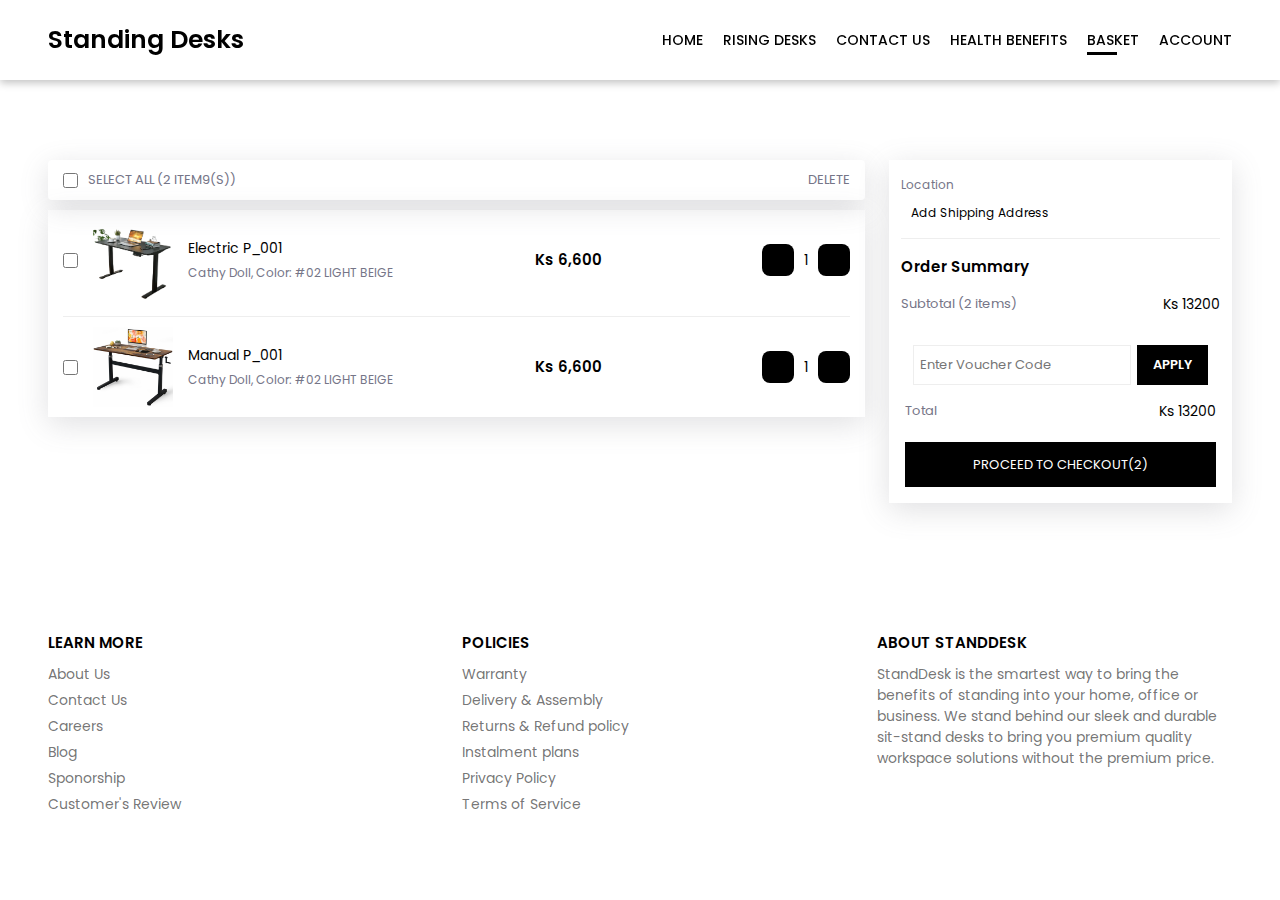
<file: basket.html>
<!DOCTYPE html>
<html lang="en">
  <head>
    <meta charset="UTF-8" >
    <meta name="viewport" content="width=device-width, initial-scale=1.0" >
    <!-- fontawesome links -->
    <link
      href="https://unpkg.com/boxicons@2.1.4/css/boxicons.min.css"
      rel="stylesheet"
    >
    <link
      rel="stylesheet"
      href="https://cdnjs.cloudflare.com/ajax/libs/font-awesome/6.6.0/css/all.min.css"
      integrity="sha512-Kc323vGBEqzTmouAECnVceyQqyqdsSiqLQISBL29aUW4U/M7pSPA/gEUZQqv1cwx4OnYxTxve5UMg5GT6L4JJg=="
      crossorigin="anonymous"
      referrerpolicy="no-referrer"
    >

    <!-- font links -->
    <link rel="preconnect" href="https://fonts.googleapis.com" >
    <link rel="preconnect" href="https://fonts.gstatic.com" crossorigin >
    <link
      href="https://fonts.googleapis.com/css2?family=Poppins:ital,wght@0,100;0,200;0,300;0,400;0,500;0,600;0,700;0,800;0,900;1,100;1,200;1,300;1,400;1,500;1,600;1,700;1,800;1,900&display=swap"
      rel="stylesheet"
    >

    <!-- stylesheet links -->
    <link rel="stylesheet" href="./css/style.css" >
    <title>Basket</title>
  </head>
  <body>
    <!-- Navbar -->
    <nav>
      <div class="logoWrp">
        <a href="./" class="logo_black poppins-semibold">Standing Desks</a>
      </div>
      <div class="page_title_wrp">
        <a href="./index.html" class="page_title_black poppins-medium">HOME</a>
        <a href="./risingDesk.html" class="page_title_black poppins-medium"
          >RISING DESKS</a
        >
        <a href="./contactUs.html" class="page_title_black poppins-medium"
          >CONTACT US</a
        >
        <a href="./healthBenefits.html" class="page_title_black poppins-medium"
          >HEALTH BENEFITS</a
        >
        <a
          href="./basket.html"
          class="page_title_black basket_active_title poppins-medium"
          >BASKET</a
        >
        <a
          href="./basket.html"
          class="page_title_black dropdown_hover poppins-medium"
          >ACCOUNT
        </a>
        <div class="dropdown_ctn">
          <a href="./login.html" class="dropdown_text poppins-medium">Login</a>
          <a href="./signup.html" class="dropdown_text poppins-medium"
            >Register</a
          >
        </div>
      </div>
      <input type="checkbox" id="check" >
      <label for="check" class="check_btn"
        ><i class="fas fa-bars check_black"></i
      ></label>
      <div class="menu_slider">
        <a href="./index.html" class="page_title_fixed poppins-medium">HOME</a>
        <a href="./risingDesk.html" class="page_title_fixed poppins-medium"
          >RISING DESKS</a
        >
        <a href="./contactUs.html" class="page_title_fixed poppins-medium"
          >CONTACT US</a
        >
        <a href="./healthBenefits.html" class="page_title_fixed poppins-medium"
          >HEALTH BENEFITS</a
        >
        <a
          href="./basket.html"
          class="page_title_fixed basket_active_title poppins-medium"
          >BASKET</a
        >
        <a href="./login.html" class="page_title_fixed poppins-medium">LOGIN</a>
        <a href="./signup.html" class="page_title_fixed poppins-medium"
          >SIGNUP</a
        >
      </div>
    </nav>

    <!-- Shopping Cart -->
    <div class="cart_ctn">
      <div class="cart_wrp">
        <!-- Individual Orders' Detail -->
        <div class="cart_about_wrp">
          <div class="total_cart">
            <div class="quantity_total_cart">
              <label for="2" class="checkbox-cart-wrp">
                <input
                  type="checkbox"
                  id="2"
                  name="news"
                  class="checkbox-cart"
                >
              </label>
              <p class="total_cart_quantity_text poppins-regular">
                SELECT ALL (2 ITEM9(S))
              </p>
            </div>
            <div class="actions_total_cart">
              <i class="fa-solid fa-trash cart_delete_icon"></i>
              <p class="actions_total_cart_text poppins-regular">DELETE</p>
            </div>
          </div>
          <div class="cart_orders">
            <div class="cart_order_card cart_order_card_bottom">
              <div class="desc_cart_order_card">
                <label for="cart_item_one" class="checkbox-cart-wrp">
                  <input
                    type="checkbox"
                    id="cart_item_one"
                    name="cart_item_one"
                    class="checkbox-cart"
                  >
                </label>
                <div class="cart_order_cart_img_wrp">
                  <img
                    src="./images/RDA1.png"
                    alt="Cart Image"
                    class="cart_order_cart_img"
                  >
                </div>
                <div class="cart_order_cart_about_wrp">
                  <p class="cart_order_cart_title poppins-regular">
                    Electric P_001
                  </p>
                  <p class="cart_order_cart_desc poppins-regular">
                    Cathy Doll, Color: #02 LIGHT BEIGE
                  </p>
                </div>
              </div>
              <div class="actions_cart_order_card_ctn">
                <div class="actions_cart_order_card_wrp">
                  <p class="cart_order_card_price poppins-semibold">Ks 6,600</p>
                  <div class="actions_cart_order_card">
                    <i class="fa-regular fa-heart cart_heart_icon"></i>
                    <i class="fa-solid fa-trash cart_delete_icon"></i>
                  </div>
                </div>
                <div class="quantity_control_wrp">
                  <a class="quantity_icon_wrp">
                    <i class="fa-solid fa-minus quantity_icon"></i>
                  </a>
                  <p class="quantity_text poppins-regular">1</p>
                  <a class="quantity_icon_wrp">
                    <i class="fa-solid fa-plus quantity_icon"></i>
                  </a>
                </div>
              </div>
            </div>
            <div class="cart_order_card">
              <div class="desc_cart_order_card">
                <label for="cart_item_two" class="checkbox-cart-wrp">
                  <input
                    type="checkbox"
                    id="cart_item_two"
                    name="cart_item_two"
                    class="checkbox-cart"
                  >
                </label>
                <div class="cart_order_cart_img_wrp">
                  <img
                    src="./images/manual.jpg"
                    alt="Cart Image"
                    class="cart_order_cart_img"
                  >
                </div>
                <div class="cart_order_cart_about_wrp">
                  <p class="cart_order_cart_title poppins-regular">
                    Manual P_001
                  </p>
                  <p class="cart_order_cart_desc poppins-regular">
                    Cathy Doll, Color: #02 LIGHT BEIGE
                  </p>
                </div>
              </div>
              <div class="actions_cart_order_card_ctn">
                <div class="actions_cart_order_card_wrp">
                  <p class="cart_order_card_price poppins-semibold">Ks 6,600</p>
                  <div class="actions_cart_order_card">
                    <i class="fa-regular fa-heart cart_heart_icon"></i>
                    <i class="fa-solid fa-trash cart_delete_icon"></i>
                  </div>
                </div>
                <div class="quantity_control_wrp">
                  <a class="quantity_icon_wrp">
                    <i class="fa-solid fa-minus quantity_icon"></i>
                  </a>
                  <p class="quantity_text poppins-regular">1</p>
                  <a class="quantity_icon_wrp">
                    <i class="fa-solid fa-plus quantity_icon"></i>
                  </a>
                </div>
              </div>
            </div>
          </div>
        </div>
        <div class="cart_delivery_wrp">
          <div class="location_card_wrp">
            <div class="location_card"></div>
            <p class="location_card_title poppins-regular">Location</p>
            <div class="location_card_desc_wrp">
              <i
                class="fa-solid fa-location-dot location_card_desc_wrp_icon"
              ></i>
              <p class="location_card_desc_wrp_desc poppins-regular">
                Add Shipping Address
              </p>
            </div>
          </div>
          <div class="order_summary_card_wrp">
            <div class="order_summary_card">
              <div class="order_summary_title poppins-semibold">
                Order Summary
              </div>
              <div class="order_summary_desc_ctn">
                <div class="order_summary_desc_wrp">
                  <p class="order_summary_desc_wrp_title poppins-regular">
                    Subtotal (2 items)
                  </p>
                  <p class="order_summary_desc_wrp_price poppins-regular">
                    Ks 13200
                  </p>
                </div>
              </div>
              <div class="voucher_wrp">
                <div class="voucher">
                  <input
                    type="text"
                    class="voucher_input poppins-regular"
                    placeholder="Enter Voucher Code"
                  >
                  <a href="#" class="voucher_btn poppins-semibold">APPLY</a>
                </div>
              </div>
            </div>
          </div>
          <div class="total_order_wrp">
            <div class="total_order_row_wrp">
              <p class="total_order_text poppins-regular">Total</p>
              <p class="total_order_price poppins-regular">Ks 13200</p>
            </div>
          </div>
          <div class="checkout_btn_wrp">
            <a class="checkout_btn poppins-regular">PROCEED TO CHECKOUT(2)</a>
          </div>
        </div>
      </div>
    </div>

    <!-- Footer -->
    <div class="footer">
      <div class="footer_wrp">
        <div class="footer_col">
          <p class="footer_title poppins-semibold">LEARN MORE</p>
          <div class="footer_desc_wrp">
            <a href="#" class="footer_desc poppins-regular">About Us</a>
            <a href="#" class="footer_desc poppins-regular">Contact Us</a>
            <a href="#" class="footer_desc poppins-regular">Careers</a>
            <a href="#" class="footer_desc poppins-regular">Blog</a>
            <a href="#" class="footer_desc poppins-regular">Sponorship</a>
            <a href="#" class="footer_desc poppins-regular"
              >Customer's Review</a
            >
          </div>
        </div>
        <div class="footer_col">
          <p class="footer_title poppins-semibold">POLICIES</p>
          <div class="footer_desc_wrp">
            <a href="#" class="footer_desc poppins-regular">Warranty</a>
            <a href="#" class="footer_desc poppins-regular"
              >Delivery & Assembly</a
            >
            <a href="#" class="footer_desc poppins-regular"
              >Returns & Refund policy</a
            >
            <a href="#" class="footer_desc poppins-regular">Instalment plans</a>
            <a href="#" class="footer_desc poppins-regular">Privacy Policy</a>
            <a href="#" class="footer_desc poppins-regular">Terms of Service</a>
          </div>
        </div>
        <div class="footer_col">
          <p class="footer_title poppins-semibold">ABOUT STANDDESK</p>
          <p class="footer_desc poppins-regular">
            StandDesk is the smartest way to bring the benefits of standing into
            your home, office or business. We stand behind our sleek and durable
            sit-stand desks to bring you premium quality workspace solutions
            without the premium price.
          </p>
        </div>
      </div>
      <div class="cw_wrp"></div>
    </div>
  </body>
</html>
</file>
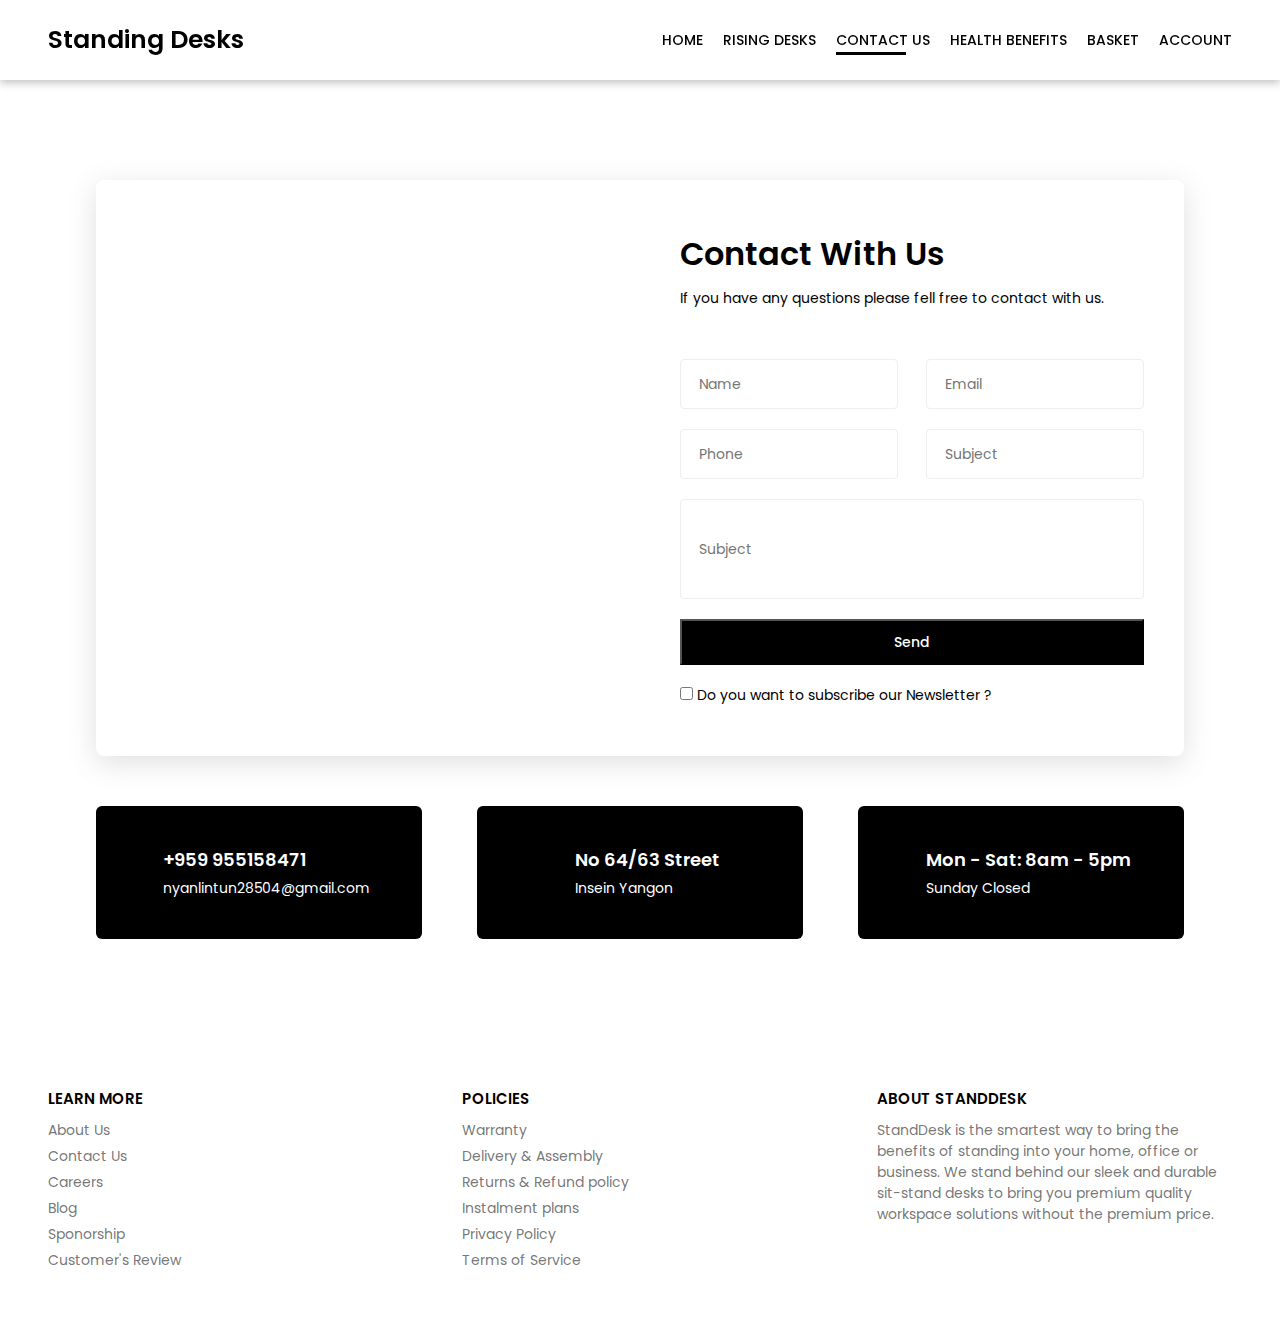
<file: contactUs.html>
<!DOCTYPE html>
<html lang="en">
  <head>
    <meta charset="UTF-8" >
    <meta name="viewport" content="width=device-width, initial-scale=1.0" >
    <!-- fontawesome links -->
    <link
      href="https://unpkg.com/boxicons@2.1.4/css/boxicons.min.css"
      rel="stylesheet"
    >
    <link
      rel="stylesheet"
      href="https://cdnjs.cloudflare.com/ajax/libs/font-awesome/6.6.0/css/all.min.css"
      integrity="sha512-Kc323vGBEqzTmouAECnVceyQqyqdsSiqLQISBL29aUW4U/M7pSPA/gEUZQqv1cwx4OnYxTxve5UMg5GT6L4JJg=="
      crossorigin="anonymous"
      referrerpolicy="no-referrer"
    >

    <!-- font links -->
    <link rel="preconnect" href="https://fonts.googleapis.com" >
    <link rel="preconnect" href="https://fonts.gstatic.com" crossorigin >
    <link
      href="https://fonts.googleapis.com/css2?family=Poppins:ital,wght@0,100;0,200;0,300;0,400;0,500;0,600;0,700;0,800;0,900;1,100;1,200;1,300;1,400;1,500;1,600;1,700;1,800;1,900&display=swap"
      rel="stylesheet"
    >

    <!-- stylesheet links -->
    <link rel="stylesheet" href="./css/style.css" >
    <title>Contact Us</title>
  </head>
  <body>
    <!-- Navbar -->
    <nav>
      <div class="logoWrp">
        <a href="./" class="logo_black poppins-semibold">Standing Desks</a>
      </div>
      <div class="page_title_wrp">
        <a href="./index.html" class="page_title_black poppins-medium">HOME</a>
        <a href="./risingDesk.html" class="page_title_black poppins-medium"
          >RISING DESKS</a
        >
        <a
          href="./contactUs.html"
          class="page_title_black contact_active_title poppins-medium"
          >CONTACT US</a
        >
        <a href="./healthBenefits.html" class="page_title_black poppins-medium"
          >HEALTH BENEFITS</a
        >
        <a href="./basket.html" class="page_title_black poppins-medium"
          >BASKET</a
        >
        <a
          href="./basket.html"
          class="page_title_black dropdown_hover poppins-medium"
          >ACCOUNT
        </a>
        <div class="dropdown_ctn">
          <a href="./login.html" class="dropdown_text poppins-medium">Login</a>
          <a href="./signup.html" class="dropdown_text poppins-medium"
            >Register</a
          >
        </div>
      </div>
      <input type="checkbox" id="check" >
      <label for="check" class="check_btn"
        ><i class="fas fa-bars check_black"></i
      ></label>
      <div class="menu_slider">
        <a href="./" class="page_title_fixed poppins-medium">HOME</a>
        <a href="./risingDesk.html" class="page_title_fixed poppins-medium"
          >RISING DESKS</a
        >
        <a
          href="./contactUs.html"
          class="page_title_fixed contact_active_title poppins-medium"
          >CONTACT US</a
        >
        <a href="./healthBenefits.html" class="page_title_fixed poppins-medium"
          >HEALTH BENEFITS</a
        >
        <a href="./basket.html" class="page_title_fixed poppins-medium"
          >BASKET</a
        >
        <a href="./login.html" class="page_title_fixed poppins-medium">LOGIN</a>
        <a href="./signup.html" class="page_title_fixed poppins-medium"
          >SIGNUP</a
        >
      </div>
    </nav>

    <div class="contact_us_main_ctn">
      <div class="contact_us_main_wrp">
        <div class="contact_us_main_map_wrp">
          <iframe
            src="https://www.google.com/maps/embed?pb=!1m14!1m12!1m3!1d15271.613392692068!2d96.09969875!3d16.88067505!2m3!1f0!2f0!3f0!3m2!1i1024!2i768!4f13.1!5e0!3m2!1sen!2smm!4v1725754830394!5m2!1sen!2smm"
            class="map_wrp"
            style="border: 0"
            allowfullscreen=""
            loading="lazy"
            referrerpolicy="no-referrer-when-downgrade"
          ></iframe>
        </div>
        <div class="contact_us_main_desc_wrp">
          <h4 class="contact_us_main_title poppins-semibold">
            Contact With Us
          </h4>
          <p class="contact_us_main_desc poppins-regular">
            If you have any questions please fell free to contact with us.
          </p>
          <div class="contact_us_form_ctn">
            <div class="contact_us_form_group">
              <input
                type="text"
                class="contact_us_form poppins-regular"
                placeholder="Name"
              >
            </div>
            <div class="contact_us_form_group">
              <input
                type="text"
                class="contact_us_form poppins-regular"
                placeholder="Email"
              >
            </div>
            <div class="contact_us_form_group">
              <input
                type="text"
                class="contact_us_form poppins-regular"
                placeholder="Phone"
              >
            </div>
            <div class="contact_us_form_group">
              <input
                type="text"
                class="contact_us_form poppins-regular"
                placeholder="Subject"
              >
            </div>
            <div class="contact_us_text_area_group">
              <input
                type="text"
                class="contact_us_text_area poppins-regular"
                placeholder="Subject"
              >
            </div>
            <div class="contact_us_form_btn_wrp">
              <button class="contact_us_form_submit contact_us_form_submit_text poppins-medium">
                Send
              </button>
              <label for="2" class="checkbox-inline poppins-regular">
                <input type="checkbox" id="2" name="news" >
                Do you want to subscribe our Newsletter ?
              </label>
            </div>
          </div>
        </div>
      </div>
      <div class="contact_us_card_wrp">
        <div class="contact_us_card">
          <i class="fa-solid fa-phone contact_us_phone_icon"></i>
          <div class="contact_us_card_desc_wrp">
            <p class="contact_us_card_title poppins-semibold">+959 955158471</p>
            <p class="contact_us_card_desc poppins-regular">
              nyanlintun28504@gmail.com
            </p>
          </div>
        </div>
        <div class="contact_us_card">
          <i class="fa-solid fa-location-dot contact_us_phone_icon"></i>
          <div class="contact_us_card_desc_wrp">
            <p class="contact_us_card_title poppins-semibold">
              No 64/63 Street
            </p>
            <p class="contact_us_card_desc poppins-regular">Insein Yangon</p>
          </div>
        </div>
        <div class="contact_us_card">
          <i class="fa-solid fa-clock contact_us_phone_icon"></i>
          <div class="contact_us_card_desc_wrp">
            <p class="contact_us_card_title poppins-semibold">
              Mon - Sat: 8am - 5pm
            </p>
            <p class="contact_us_card_desc poppins-regular">Sunday Closed</p>
          </div>
        </div>
      </div>
    </div>

    <!-- Footer -->
    <div class="footer">
      <div class="footer_wrp">
        <div class="footer_col">
          <p class="footer_title poppins-semibold">LEARN MORE</p>
          <div class="footer_desc_wrp">
            <a href="#" class="footer_desc poppins-regular">About Us</a>
            <a href="#" class="footer_desc poppins-regular">Contact Us</a>
            <a href="#" class="footer_desc poppins-regular">Careers</a>
            <a href="#" class="footer_desc poppins-regular">Blog</a>
            <a href="#" class="footer_desc poppins-regular">Sponorship</a>
            <a href="#" class="footer_desc poppins-regular"
              >Customer's Review</a
            >
          </div>
        </div>
        <div class="footer_col">
          <p class="footer_title poppins-semibold">POLICIES</p>
          <div class="footer_desc_wrp">
            <a href="#" class="footer_desc poppins-regular">Warranty</a>
            <a href="#" class="footer_desc poppins-regular"
              >Delivery & Assembly</a
            >
            <a href="#" class="footer_desc poppins-regular"
              >Returns & Refund policy</a
            >
            <a href="#" class="footer_desc poppins-regular">Instalment plans</a>
            <a href="#" class="footer_desc poppins-regular">Privacy Policy</a>
            <a href="#" class="footer_desc poppins-regular">Terms of Service</a>
          </div>
        </div>
        <div class="footer_col">
          <p class="footer_title poppins-semibold">ABOUT STANDDESK</p>
          <p class="footer_desc poppins-regular">
            StandDesk is the smartest way to bring the benefits of standing into
            your home, office or business. We stand behind our sleek and durable
            sit-stand desks to bring you premium quality workspace solutions
            without the premium price.
          </p>
        </div>
      </div>
      <div class="cw_wrp"></div>
    </div>
  </body>
</html>
</file>
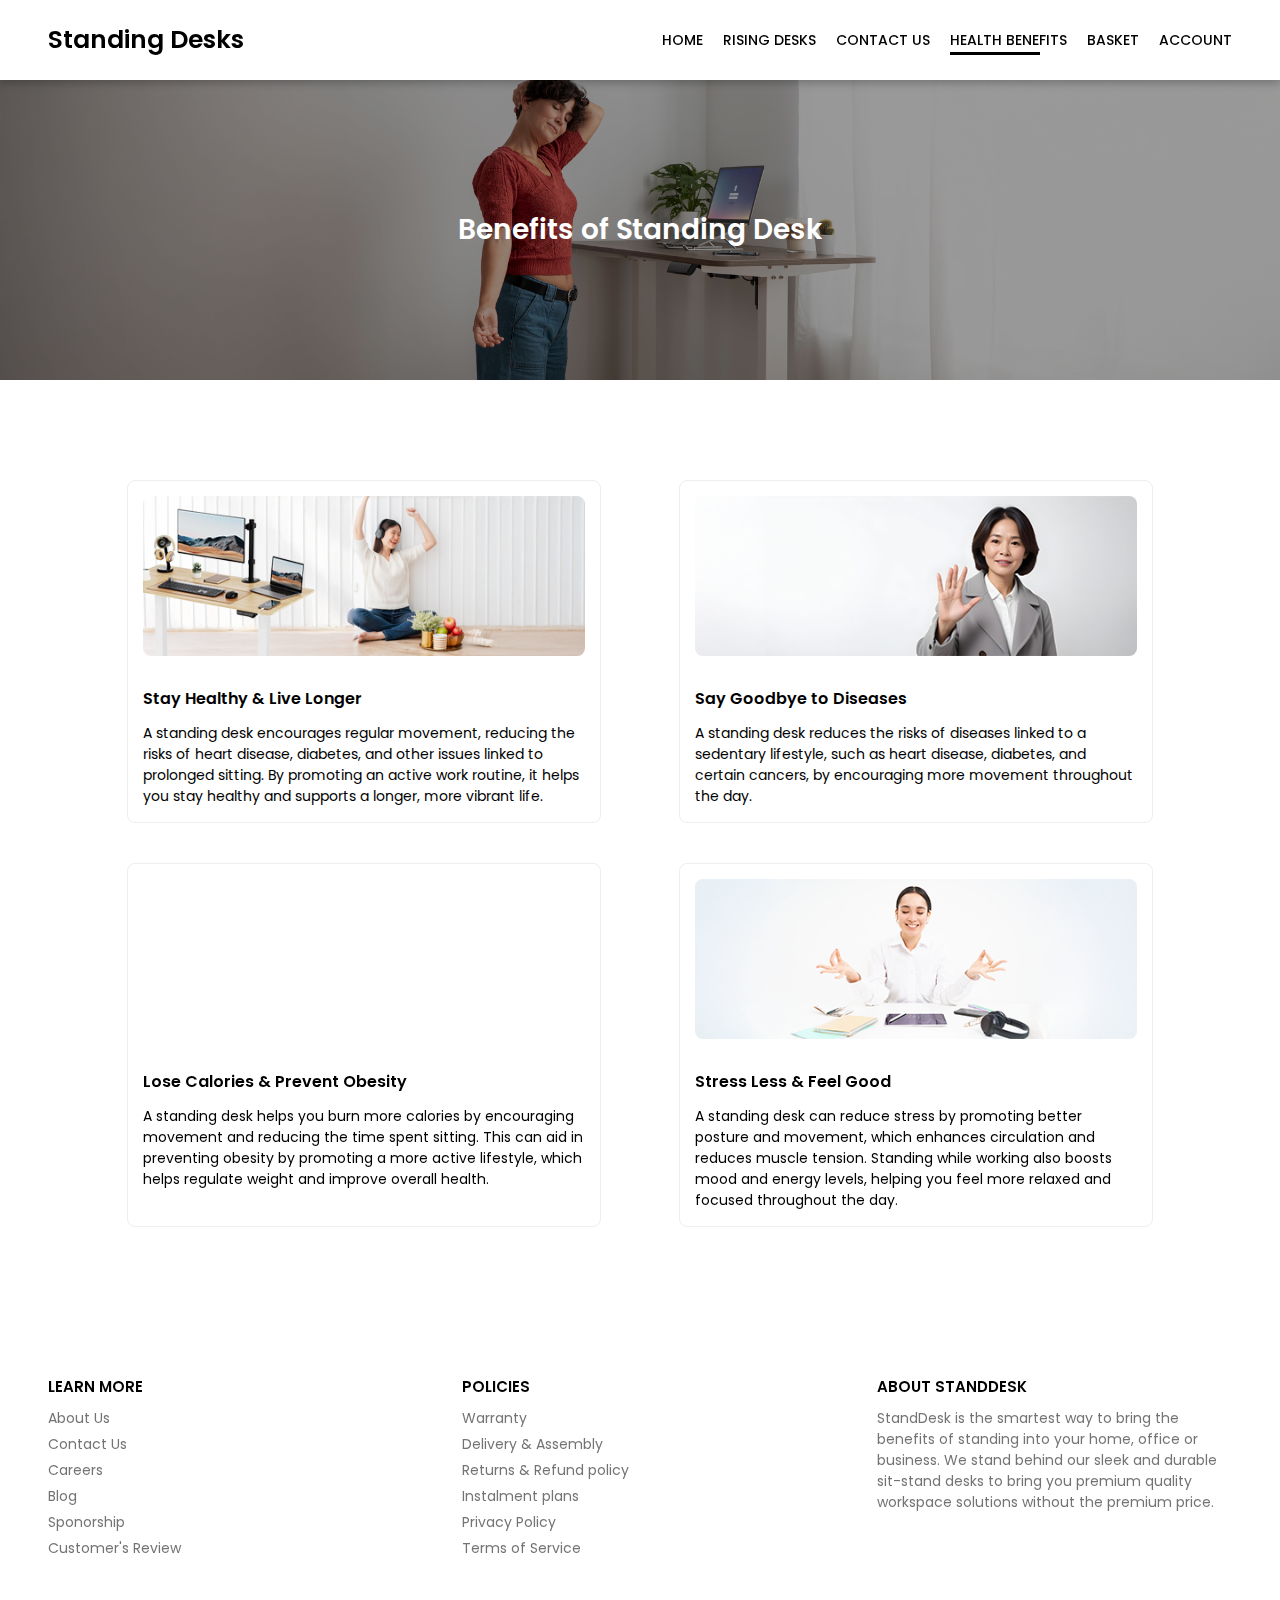
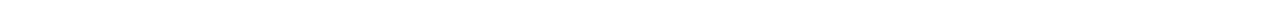
<file: healthBenefits.html>
<!DOCTYPE html>
<html lang="en">
  <head>
    <meta charset="UTF-8" >
    <meta name="viewport" content="width=device-width, initial-scale=1.0" >
    <!-- fontawesome links -->
    <link
      href="https://unpkg.com/boxicons@2.1.4/css/boxicons.min.css"
      rel="stylesheet"
    >
    <link
      rel="stylesheet"
      href="https://cdnjs.cloudflare.com/ajax/libs/font-awesome/6.6.0/css/all.min.css"
      integrity="sha512-Kc323vGBEqzTmouAECnVceyQqyqdsSiqLQISBL29aUW4U/M7pSPA/gEUZQqv1cwx4OnYxTxve5UMg5GT6L4JJg=="
      crossorigin="anonymous"
      referrerpolicy="no-referrer"
    >

    <!-- font links -->
    <link rel="preconnect" href="https://fonts.googleapis.com" >
    <link rel="preconnect" href="https://fonts.gstatic.com" crossorigin >
    <link
      href="https://fonts.googleapis.com/css2?family=Poppins:ital,wght@0,100;0,200;0,300;0,400;0,500;0,600;0,700;0,800;0,900;1,100;1,200;1,300;1,400;1,500;1,600;1,700;1,800;1,900&display=swap"
      rel="stylesheet"
    >

    <!-- stylesheet links -->
    <link rel="stylesheet" href="./css/style.css" >
    <title>Health Benetfits</title>
  </head>
  <body>
    <!-- Navbar -->
    <nav>
      <div class="logoWrp">
        <a href="./" class="logo_black poppins-semibold">Standing Desks</a>
      </div>
      <div class="page_title_wrp">
        <a href="./index.html" class="page_title_black poppins-medium">HOME</a>
        <a href="./risingDesk.html" class="page_title_black poppins-medium"
          >RISING DESKS</a
        >
        <a href="./contactUs.html" class="page_title_black poppins-medium"
          >CONTACT US</a
        >
        <a
          href="./healthBenefits.html"
          class="page_title_black benefit_active_title poppins-medium"
          >HEALTH BENEFITS</a
        >
        <a href="./basket.html" class="page_title_black poppins-medium"
          >BASKET</a
        >
        <a
          href="./basket.html"
          class="page_title_black dropdown_hover poppins-medium"
          >ACCOUNT
        </a>
        <div class="dropdown_ctn">
          <a href="./login.html" class="dropdown_text poppins-medium">Login</a>
          <a href="./signup.html" class="dropdown_text poppins-medium"
            >Register</a
          >
        </div>
      </div>
      <input type="checkbox" id="check" >
      <label for="check" class="check_btn"
        ><i class="fas fa-bars check_black"></i
      ></label>
      <div class="menu_slider">
        <a href="./" class="page_title_fixed poppins-medium">HOME</a>
        <a href="./risingDesk.html" class="page_title_fixed poppins-medium"
          >RISING DESKS</a
        >
        <a href="./contactUs.html" class="page_title_fixed poppins-medium"
          >CONTACT US</a
        >
        <a
          href="./healthBenefits.html"
          class="page_title_fixed benefit_active_title poppins-medium"
          >HEALTH BENEFITS</a
        >
        <a href="./basket.html" class="page_title_fixed poppins-medium"
          >BASKET</a
        >
        <a href="./login.html" class="page_title_fixed poppins-medium">LOGIN</a>
        <a href="./signup.html" class="page_title_fixed poppins-medium"
          >SIGNUP</a
        >
      </div>
    </nav>

    <!-- Health Benefits Ctn -->
    <!-- <div class="health_ctn">
      <div class="health_wrp">
        <div class="health_img_ctn">
          <img
            src="./images/benefitStandingDesk.jpg"
            alt="Health Benefit Image"
            class="health_img"
          />
        </div>
        <div class="health_desc_wrp">
          <div class="health_desc_card">
            <p class="health_desc_card_title poppins-semibold">
              Stand Tall & Improve Posture:
            </p>
            <p class="health_desc_card_text poppins-regular">
              Prolonged sitting often leads to poor posture, encouraging
              slouching and rounding of the shoulders. A standing desk
              counteracts this by promoting a more upright position, allowing
              you to stand tall and maintain proper spinal alignment. With
              regular use, standing desks help strengthen core and back muscles,
              reducing the risk of back and neck pain. Over time, standing more
              at your desk can enhance body alignment and reduce daily tension.
            </p>
          </div>
          <div class="health_desc_card">
            <p class="health_desc_card_title poppins-semibold">
              Lose Calories & Prevent Obesity:
            </p>
            <p class="health_desc_card_text poppins-regular">
              Sitting for long hours can slow your metabolism and contribute to
              weight gain. By contrast, standing increases calorie burn, even
              with low activity levels. While standing alone isn’t a vigorous
              workout, it engages more muscles and encourages subtle movements,
              like shifting or stretching, preventing sedentary habits that lead
              to obesity. Incorporating a standing desk into your routine
              supports weight management and lowers the risk of obesity-related
              conditions like cardiovascular disease and type 2 diabetes.
            </p>
          </div>
          <div class="health_desc_card">
            <p class="health_desc_card_title poppins-semibold">
              Stay Energetic 9-to-5:
            </p>
            <p class="health_desc_card_text poppins-regular">
              Sitting for extended periods leads to fatigue and lower energy
              levels. Standing desks help combat this by promoting movement,
              improving circulation, and keeping you active throughout the day.
              Alternating between sitting and standing helps maintain physical
              activity, reducing sluggishness and keeping you more energized and
              alert from morning to evening.
            </p>
          </div>
          <div class="health_desc_card">
            <p class="health_desc_card_title poppins-semibold">
              Stress Less & Feel Good:
            </p>
            <p class="health_desc_card_text poppins-regular">
              Sitting all day can cause physical tension, contributing to stress
              and discomfort. Standing desks help alleviate this by encouraging
              more movement, which releases endorphins that boost your mood and
              reduce feelings of stress. By standing more often, you’ll feel
              better both mentally and physically, improving your overall sense
              of well-being.
            </p>
          </div>

          <div class="health_desc_card">
            <p class="health_desc_card_title poppins-semibold">
              Focus Better & Reduce Absenteeism:
            </p>
            <p class="health_desc_card_text poppins-regular">
              Standing while working keeps your body more engaged, which can
              improve mental focus and reduce distractions. The increased
              physical activity helps combat the lethargy that comes from
              prolonged sitting. Standing desks also help reduce health-related
              absences, as workers experience fewer musculoskeletal issues and
              stay more engaged and productive.
            </p>
          </div>
          <div class="health_desc_card">
            <p class="health_desc_card_title poppins-semibold">
              Get a Productivity Boost:
            </p>
            <p class="health_desc_card_text poppins-regular">
              When standing, your body is more active, which helps you stay
              alert and focused. The increased energy leads to greater
              productivity, as standing prevents the mental and physical
              sluggishness caused by extended periods of sitting. This improved
              focus and energy means you can complete more tasks efficiently,
              boosting your overall work performance.
            </p>
          </div>

          <div class="health_desc_card">
            <p class="health_desc_card_title poppins-semibold">
              Say Goodbye to Diseases:
            </p>
            <p class="health_desc_card_text poppins-regular">
              Long hours of sitting are linked to several chronic conditions,
              such as heart disease, diabetes, and certain cancers. Standing
              more often throughout the day can help mitigate these risks by
              promoting a more active lifestyle. By using a standing desk
              regularly, you reduce your likelihood of developing diseases
              related to sedentary behavior.
            </p>
          </div>
          <div class="health_desc_card">
            <p class="health_desc_card_title poppins-semibold">
              Stay Healthy & Live Longer:
            </p>
            <p class="health_desc_card_text poppins-regular">
              Reducing the time spent sitting each day can lead to better
              overall health, as prolonged sitting is associated with a number
              of life-shortening conditions. Standing desks help reduce the risk
              of these health issues, leading to a longer, healthier life. By
              incorporating more movement into your workday, you improve both
              your physical and mental health.
            </p>
          </div>
          <div class="health_desc_card">
            <p class="health_desc_card_title poppins-semibold">
              Create a Workplace Wellness Culture:
            </p>
            <p class="health_desc_card_text poppins-regular">
              Implementing standing desks in the workplace shows a commitment to
              employee wellness and encourages healthier habits. A standing desk
              not only benefits individual health but also fosters a culture of
              wellness, where workers are encouraged to prioritize their
              well-being. This leads to a more positive, dynamic work
              environment where employees feel more valued.
            </p>
          </div>
          <div class="health_desc_card">
            <p class="health_desc_card_title poppins-semibold">
              Move More & Collaborate Better:
            </p>
            <p class="health_desc_card_text poppins-regular">
              Standing encourages more natural movement throughout the day,
              making it easier for employees to interact and collaborate.
              Standing desks create a more open and dynamic workspace, allowing
              people to move around and engage with one another more easily.
              This can lead to better communication, improved teamwork, and
              increased productivity.
            </p>
          </div>
        </div>
      </div>
    </div> -->

    <div class="health_main_img_wrp">
      <div class="health_main_img_absolute"></div>

      <div class="health_main_img_text poppins-semibold">
        Benefits of Standing Desk
      </div>
    </div>
    <div class="health_ctn">
      <div class="health_wrp">
        <div class="health_card">
          <div class="health_card_img_wrp">
            <img
              src="./images/Stay-Healthy-&-Live-Longer-.png"
              alt="Benefit Card Image"
              class="health_card_img"
            >
          </div>
          <div class="health_card_desc">
            <div class="health_card_title poppins-semibold">
              Stay Healthy & Live Longer
            </div>
            <div class="health_card_text poppins-regular">
              A standing desk encourages regular movement, reducing the risks of
              heart disease, diabetes, and other issues linked to prolonged
              sitting. By promoting an active work routine, it helps you stay
              healthy and supports a longer, more vibrant life.
            </div>
          </div>
        </div>
        <div class="health_card">
          <div class="health_card_img_wrp">
            <img
              src="./images/Say-Goodbye-to-Diseases.png"
              alt="Benefit Card Image"
              class="health_card_img"
            >
          </div>
          <div class="health_card_desc">
            <div class="health_card_title poppins-semibold">
              Say Goodbye to Diseases
            </div>
            <div class="health_card_text poppins-regular">
              A standing desk reduces the risks of diseases linked to a
              sedentary lifestyle, such as heart disease, diabetes, and certain
              cancers, by encouraging more movement throughout the day.
            </div>
          </div>
        </div>
        <div class="health_card">
          <div class="health_card_img_wrp">
            <iframe
              class="health_card_iframe"
              src="https://www.youtube.com/embed/BvPpaI7SJGI"
              title="My 2021 Cozy Desk Setup | Standing Desk, Desk Organization, Cable Management, ITX PC, Decor &amp; More!"
              allow="accelerometer; autoplay; clipboard-write; encrypted-media; gyroscope; picture-in-picture; web-share"
              referrerpolicy="strict-origin-when-cross-origin"
              allowfullscreen
            ></iframe>
          </div>
          <div class="health_card_desc">
            <div class="health_card_title poppins-semibold">
              Lose Calories & Prevent Obesity
            </div>
            <div class="health_card_text poppins-regular">
              A standing desk helps you burn more calories by encouraging
              movement and reducing the time spent sitting. This can aid in
              preventing obesity by promoting a more active lifestyle, which
              helps regulate weight and improve overall health.
            </div>
          </div>
        </div>
        <div class="health_card">
          <div class="health_card_img_wrp">
            <img
              src="./images/Stress-Less-&-Feel-Good.png"
              alt="Benefit Card Image"
              class="health_card_img"
            >
          </div>
          <div class="health_card_desc">
            <div class="health_card_title poppins-semibold">
              Stress Less & Feel Good
            </div>
            <div class="health_card_text poppins-regular">
              A standing desk can reduce stress by promoting better posture and
              movement, which enhances circulation and reduces muscle tension.
              Standing while working also boosts mood and energy levels, helping
              you feel more relaxed and focused throughout the day.
            </div>
          </div>
        </div>
      </div>
    </div>
    <!-- Footer -->
    <div class="footer">
      <div class="footer_wrp">
        <div class="footer_col">
          <p class="footer_title poppins-semibold">LEARN MORE</p>
          <div class="footer_desc_wrp">
            <a href="#" class="footer_desc poppins-regular">About Us</a>
            <a href="#" class="footer_desc poppins-regular">Contact Us</a>
            <a href="#" class="footer_desc poppins-regular">Careers</a>
            <a href="#" class="footer_desc poppins-regular">Blog</a>
            <a href="#" class="footer_desc poppins-regular">Sponorship</a>
            <a href="#" class="footer_desc poppins-regular"
              >Customer's Review</a
            >
          </div>
        </div>
        <div class="footer_col">
          <p class="footer_title poppins-semibold">POLICIES</p>
          <div class="footer_desc_wrp">
            <a href="#" class="footer_desc poppins-regular">Warranty</a>
            <a href="#" class="footer_desc poppins-regular"
              >Delivery & Assembly</a
            >
            <a href="#" class="footer_desc poppins-regular"
              >Returns & Refund policy</a
            >
            <a href="#" class="footer_desc poppins-regular">Instalment plans</a>
            <a href="#" class="footer_desc poppins-regular">Privacy Policy</a>
            <a href="#" class="footer_desc poppins-regular">Terms of Service</a>
          </div>
        </div>
        <div class="footer_col">
          <p class="footer_title poppins-semibold">ABOUT STANDDESK</p>
          <p class="footer_desc poppins-regular">
            StandDesk is the smartest way to bring the benefits of standing into
            your home, office or business. We stand behind our sleek and durable
            sit-stand desks to bring you premium quality workspace solutions
            without the premium price.
          </p>
        </div>
      </div>
      <div class="cw_wrp"></div>
    </div>
  </body>
</html>
</file>
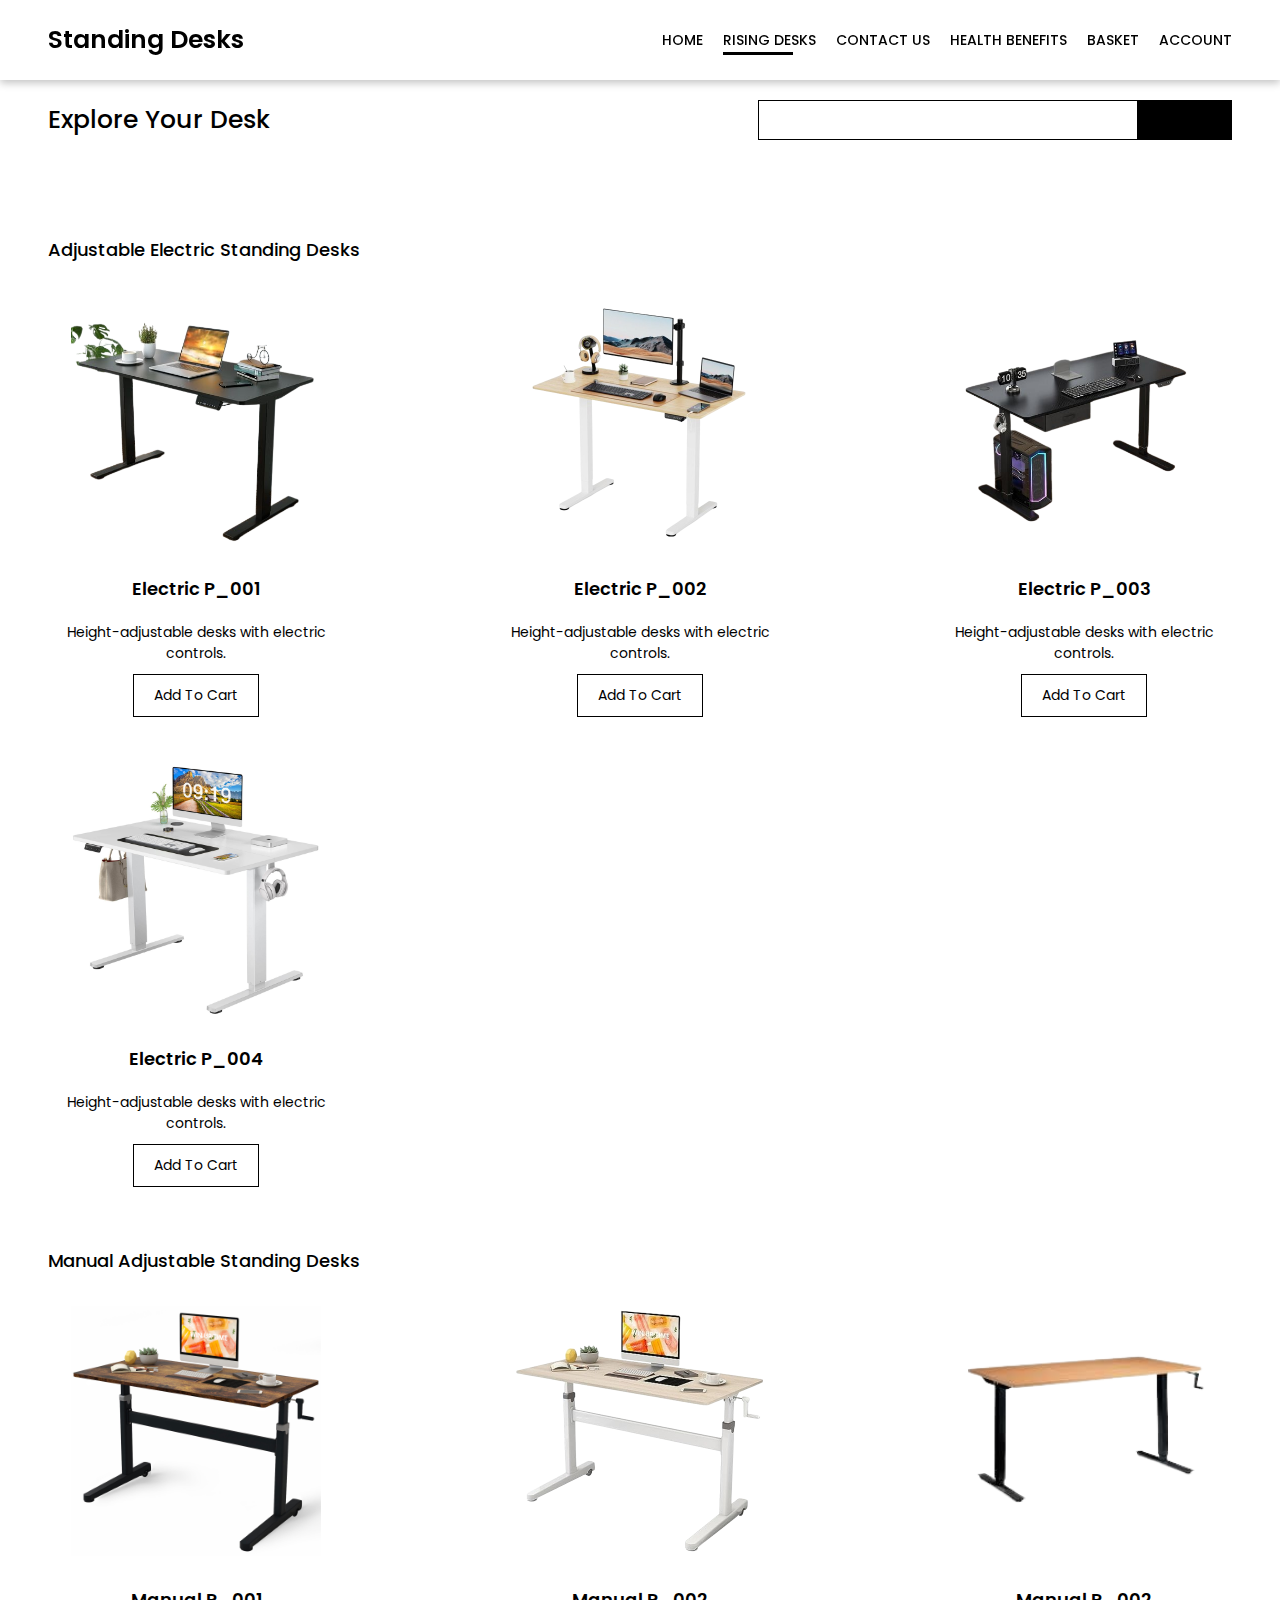
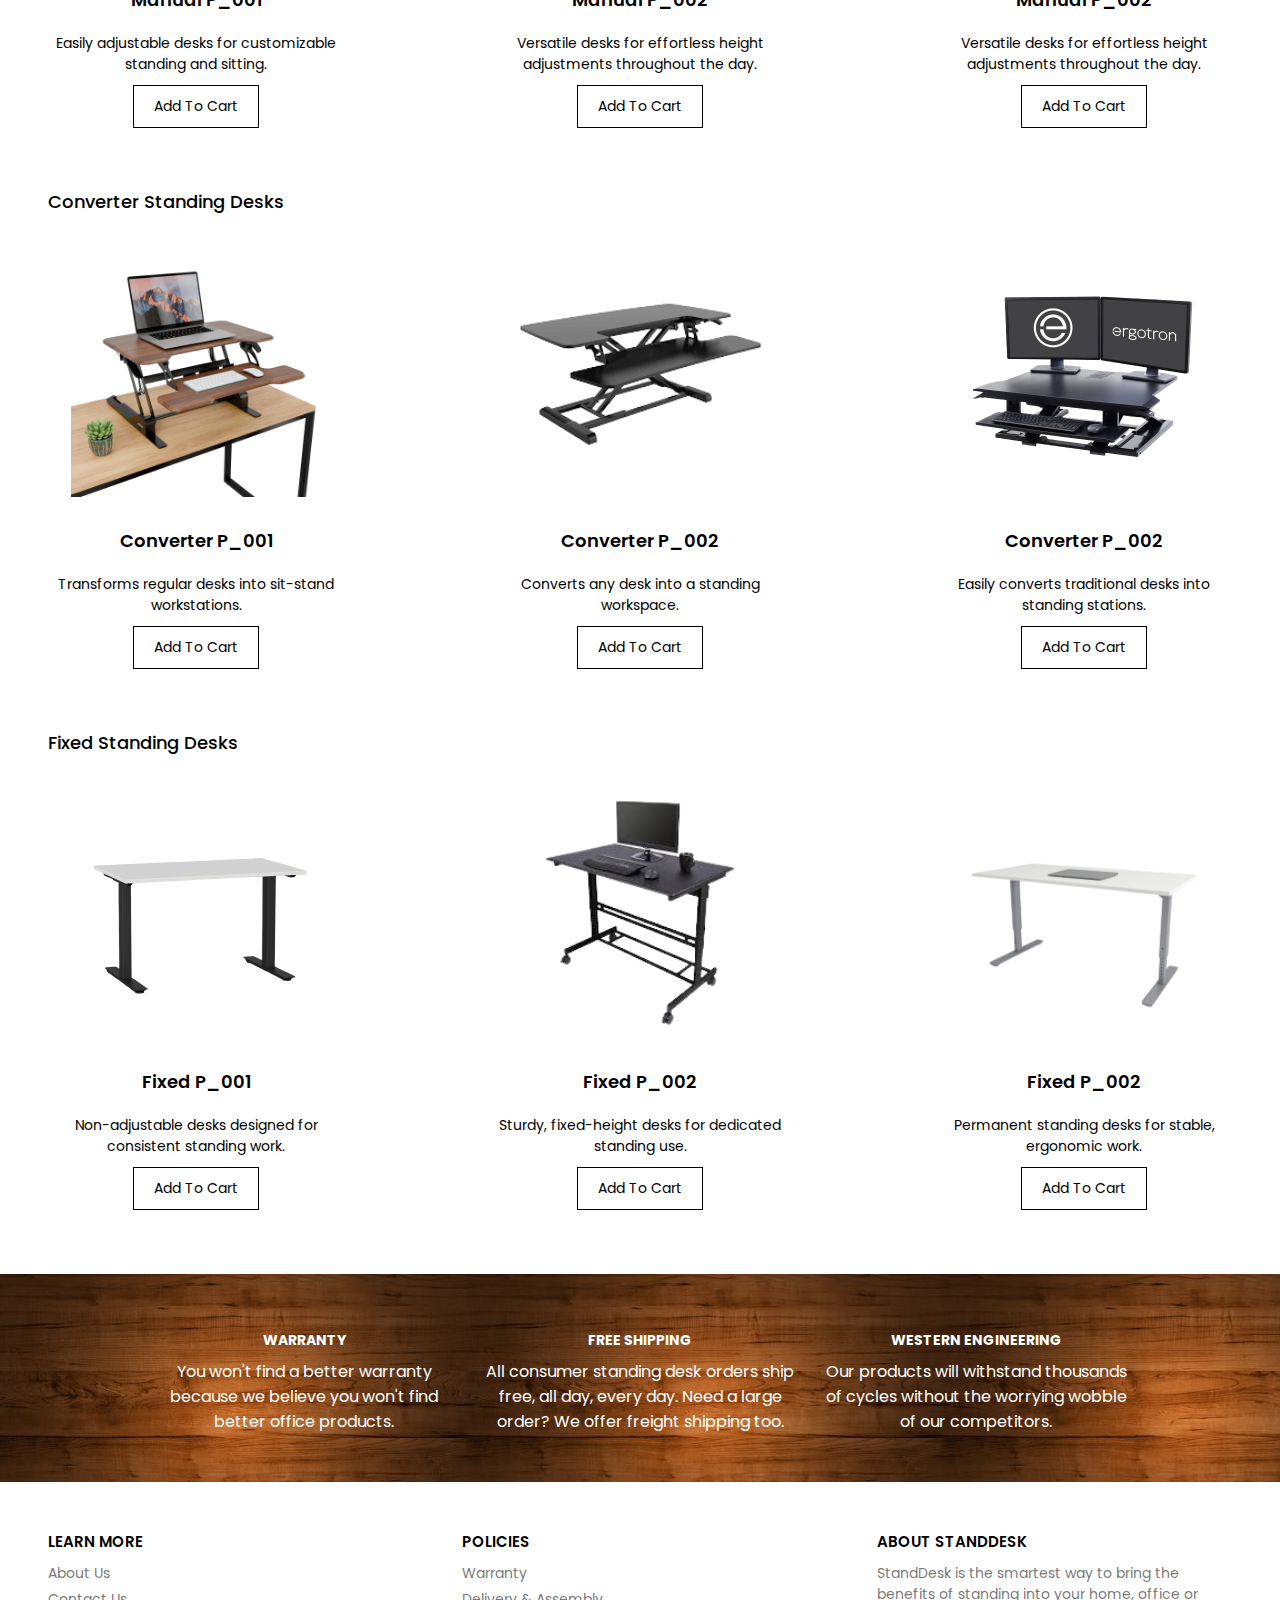
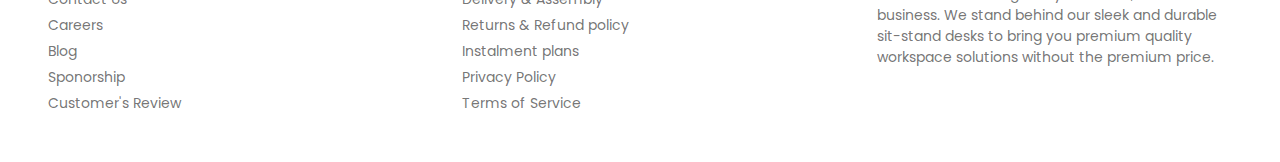
<file: risingDesk.html>
<!DOCTYPE html>
<html lang="en">
  <head>
    <meta charset="UTF-8" >
    <meta name="viewport" content="width=device-width, initial-scale=1.0" >
    <!-- fontawesome links -->
    <link
      href="https://unpkg.com/boxicons@2.1.4/css/boxicons.min.css"
      rel="stylesheet"
    >
    <link
      rel="stylesheet"
      href="https://cdnjs.cloudflare.com/ajax/libs/font-awesome/6.6.0/css/all.min.css"
      integrity="sha512-Kc323vGBEqzTmouAECnVceyQqyqdsSiqLQISBL29aUW4U/M7pSPA/gEUZQqv1cwx4OnYxTxve5UMg5GT6L4JJg=="
      crossorigin="anonymous"
      referrerpolicy="no-referrer"
    >

    <!-- font links -->
    <link rel="preconnect" href="https://fonts.googleapis.com" >
    <link rel="preconnect" href="https://fonts.gstatic.com" crossorigin >
    <link
      href="https://fonts.googleapis.com/css2?family=Poppins:ital,wght@0,100;0,200;0,300;0,400;0,500;0,600;0,700;0,800;0,900;1,100;1,200;1,300;1,400;1,500;1,600;1,700;1,800;1,900&display=swap"
      rel="stylesheet"
    >

    <!-- stylesheet links -->
    <link rel="stylesheet" href="./css/style.css" >
    <title>Rising Desk</title>
  </head>
  <body>
    <!-- Navbar -->
    <nav>
      <div class="logoWrp">
        <a href="./" class="logo_black poppins-semibold">Standing Desks</a>
      </div>
      <div class="page_title_wrp">
        <a href="./" class="page_title_black poppins-medium">HOME</a>
        <a
          href="./risingDesk.html"
          class="page_title_black desks_active_title poppins-medium"
          >RISING DESKS</a
        >
        <a href="./contactUs.html" class="page_title_black poppins-medium"
          >CONTACT US</a
        >
        <a href="./healthBenefits.html" class="page_title_black poppins-medium"
          >HEALTH BENEFITS</a
        >
        <a href="./basket.html" class="page_title_black poppins-medium"
          >BASKET</a
        >
        <a
          href="./basket.html"
          class="page_title_black dropdown_hover poppins-medium"
          >ACCOUNT
        </a>
        <div class="dropdown_ctn">
          <a href="./login.html" class="dropdown_text poppins-medium">Login</a>
          <a href="./signup.html" class="dropdown_text poppins-medium"
            >Register</a
          >
        </div>
      </div>
      <input type="checkbox" id="check" >
      <label for="check" class="check_btn"
        ><i class="fas fa-bars check_black"></i
      ></label>
      <div class="menu_slider">
        <a href="./" class="page_title_fixed poppins-medium">HOME</a>
        <a
          href="./risingDesk.html"
          class="page_title_fixed desks_active_title poppins-medium"
          >RISING DESKS</a
        >
        <a href="./contactUs.html" class="page_title_fixed poppins-medium"
          >CONTACT US</a
        >
        <a href="./healthBenefits.html" class="page_title_fixed poppins-medium"
          >HEALTH BENEFITS</a
        >
        <a href="./basket.html" class="page_title_fixed poppins-medium"
          >BASKET</a
        >
        <a href="./login.html" class="page_title_fixed poppins-medium">LOGIN</a>
        <a href="./signup.html" class="page_title_fixed poppins-medium"
          >SIGNUP</a
        >
      </div>
    </nav>

    <!-- Search -->
    <div class="search">
      <p class="search_title poppins-medium">Explore Your Desk</p>
      <div class="search_wrp">
        <input type="text" class="search_input" >
        <a href="#" class="search_icon_wrp">
          <i class="fa-solid fa-magnifying-glass"></i>
        </a>
      </div>
    </div>

    <!-- Products -->
    <div class="products">
      <div class="product_list_ctn">
        <p class="product_list_title poppins-medium">
          Adjustable Electric Standing Desks
        </p>
        <div class="product_list_wrp">
          <div class="product_card">
            <div class="product_card_img_wrp">
              <img
                src="./images/RDA1.png"
                class="product_card_img"
                alt="RD Product 1"
              >
            </div>
            <p class="product_card_title poppins-semibold">Electric P_001</p>
            <p class="product_card_desc poppins-regular">
              Height-adjustable desks with electric controls.
            </p>
            <a href="./basket.html" class="product_card_btn poppins-regular"
              >Add To Cart</a
            >
          </div>
          <div class="product_card">
            <div class="product_card_img_wrp">
              <img
                src="./images/RDA2.png"
                class="product_card_img"
                alt="RD Product 2"
              >
            </div>
            <p class="product_card_title poppins-semibold">Electric P_002</p>
            <p class="product_card_desc poppins-regular">
              Height-adjustable desks with electric controls.
            </p>
            <a href="./basket.html" class="product_card_btn poppins-regular"
              >Add To Cart</a
            >
          </div>
          <div class="product_card">
            <div class="product_card_img_wrp">
              <img
                src="./images/RDA3.png"
                class="product_card_img"
                alt="RD Product 3"
              >
            </div>
            <p class="product_card_title poppins-semibold">Electric P_003</p>
            <p class="product_card_desc poppins-regular">
              Height-adjustable desks with electric controls.
            </p>
            <a href="./basket.html" class="product_card_btn poppins-regular"
              >Add To Cart</a
            >
          </div>
          <div class="product_card">
            <div class="product_card_img_wrp">
              <img
                src="./images/adjustable.jpg"
                class="product_card_img"
                alt="RD Product 4"
              >
            </div>
            <p class="product_card_title poppins-semibold">Electric P_004</p>
            <p class="product_card_desc poppins-regular">
              Height-adjustable desks with electric controls.
            </p>
            <a href="./basket.html" class="product_card_btn poppins-regular"
              >Add To Cart</a
            >
          </div>
        </div>
      </div>
      <div class="product_list_ctn">
        <p class="product_list_title poppins-medium">
          Manual Adjustable Standing Desks
        </p>
        <div class="product_list_wrp">
          <div class="product_card">
            <div class="product_card_img_wrp">
              <img
                src="./images/manual.jpg"
                class="product_card_img"
                alt="RD Product 5"
              >
            </div>
            <p class="product_card_title poppins-semibold">Manual P_001</p>
            <p class="product_card_desc poppins-regular">
              Easily adjustable desks for customizable standing and sitting.
            </p>
            <a href="./basket.html" class="product_card_btn poppins-regular"
              >Add To Cart</a
            >
          </div>
          <div class="product_card">
            <div class="product_card_img_wrp">
              <img
                src="./images/manualOne.png"
                class="product_card_img"
                alt="RD Product 6"
              >
            </div>
            <p class="product_card_title poppins-semibold">Manual P_002</p>
            <p class="product_card_desc poppins-regular">
              Versatile desks for effortless height adjustments throughout the
              day.
            </p>
            <a href="./basket.html" class="product_card_btn poppins-regular"
              >Add To Cart</a
            >
          </div>
          <div class="product_card">
            <div class="product_card_img_wrp">
              <img
                src="./images/manualTwo.png"
                class="product_card_img"
                alt="RD Product 7"
              >
            </div>
            <p class="product_card_title poppins-semibold">Manual P_002</p>
            <p class="product_card_desc poppins-regular">
              Versatile desks for effortless height adjustments throughout the
              day.
            </p>
            <a href="./basket.html" class="product_card_btn poppins-regular"
              >Add To Cart</a
            >
          </div>
        </div>
      </div>
      <div class="product_list_ctn">
        <p class="product_list_title poppins-medium">
          Converter Standing Desks
        </p>
        <div class="product_list_wrp">
          <div class="product_card">
            <div class="product_card_img_wrp">
              <img
                src="./images/converter.jpg"
                class="product_card_img"
                alt="RD Product 8"
              >
            </div>
            <p class="product_card_title poppins-semibold">Converter P_001</p>
            <p class="product_card_desc poppins-regular">
              Transforms regular desks into sit-stand workstations.
            </p>
            <a href="./basket.html" class="product_card_btn poppins-regular"
              >Add To Cart</a
            >
          </div>
          <div class="product_card">
            <div class="product_card_img_wrp">
              <img
                src="./images/converterOne.png"
                class="product_card_img"
                alt="RD Product 9"
              >
            </div>
            <p class="product_card_title poppins-semibold">Converter P_002</p>
            <p class="product_card_desc poppins-regular">
              Converts any desk into a standing workspace.
            </p>
            <a href="./basket.html" class="product_card_btn poppins-regular"
              >Add To Cart</a
            >
          </div>
          <div class="product_card">
            <div class="product_card_img_wrp">
              <img
                src="./images/converterTwo.png"
                class="product_card_img"
                alt="RD Product 10"
              >
            </div>
            <p class="product_card_title poppins-semibold">Converter P_002</p>
            <p class="product_card_desc poppins-regular">
              Easily converts traditional desks into standing stations.
            </p>
            <a href="./basket.html" class="product_card_btn poppins-regular"
              >Add To Cart</a
            >
          </div>
        </div>
      </div>
      <div class="product_list_ctn">
        <p class="product_list_title poppins-medium">Fixed Standing Desks</p>
        <div class="product_list_wrp">
          <div class="product_card">
            <div class="product_card_img_wrp">
              <img
                src="./images/fixed.png"
                class="product_card_img"
                alt="RD Product 11"
              >
            </div>
            <p class="product_card_title poppins-semibold">Fixed P_001</p>
            <p class="product_card_desc poppins-regular">
              Non-adjustable desks designed for consistent standing work.
            </p>
            <a href="./basket.html" class="product_card_btn poppins-regular"
              >Add To Cart</a
            >
          </div>
          <div class="product_card">
            <div class="product_card_img_wrp">
              <img
                src="./images/fixedOne.png"
                class="product_card_img"
                alt="RD Product 12"
              >
            </div>
            <p class="product_card_title poppins-semibold">Fixed P_002</p>
            <p class="product_card_desc poppins-regular">
              Sturdy, fixed-height desks for dedicated standing use.
            </p>
            <a href="./basket.html" class="product_card_btn poppins-regular"
              >Add To Cart</a
            >
          </div>
          <div class="product_card">
            <div class="product_card_img_wrp">
              <img
                src="./images/fixedTwo.png"
                class="product_card_img"
                alt="RD Product 13"
              >
            </div>
            <p class="product_card_title poppins-semibold">Fixed P_002</p>
            <p class="product_card_desc poppins-regular">
              Permanent standing desks for stable, ergonomic work.
            </p>
            <a href="./basket.html" class="product_card_btn poppins-regular"
              >Add To Cart</a
            >
          </div>
        </div>
      </div>
    </div>

    <!-- Offers -->
    <div class="offers">
      <div class="offer_card">
        <i class="fa-solid fa-award fa-i-truck"></i>
        <p class="offer_card_title poppins-bold">WARRANTY</p>
        <p class="offer_card_desc poppins-regular">
          You won't find a better warranty because we believe you won't find
          better office products.
        </p>
      </div>
      <div class="offer_card">
        <i class="fa-solid fa-truck fa-i-truck"></i>
        <p class="offer_card_title poppins-bold">FREE SHIPPING</p>
        <p class="offer_card_desc poppins-regular">
          All consumer standing desk orders ship free, all day, every day. Need
          a large order? We offer freight shipping too.
        </p>
      </div>
      <div class="offer_card">
        <i class="fa-solid fa-building-flag fa-i-truck"></i>
        <p class="offer_card_title poppins-bold">WESTERN ENGINEERING</p>
        <p class="offer_card_desc poppins-regular">
          Our products will withstand thousands of cycles without the worrying
          wobble of our competitors.
        </p>
      </div>
    </div>

    <!-- Footer -->
    <div class="footer">
      <div class="footer_wrp">
        <div class="footer_col">
          <p class="footer_title poppins-semibold">LEARN MORE</p>
          <div class="footer_desc_wrp">
            <a href="#" class="footer_desc poppins-regular">About Us</a>
            <a href="#" class="footer_desc poppins-regular">Contact Us</a>
            <a href="#" class="footer_desc poppins-regular">Careers</a>
            <a href="#" class="footer_desc poppins-regular">Blog</a>
            <a href="#" class="footer_desc poppins-regular">Sponorship</a>
            <a href="#" class="footer_desc poppins-regular"
              >Customer's Review</a
            >
          </div>
        </div>
        <div class="footer_col">
          <p class="footer_title poppins-semibold">POLICIES</p>
          <div class="footer_desc_wrp">
            <a href="#" class="footer_desc poppins-regular">Warranty</a>
            <a href="#" class="footer_desc poppins-regular"
              >Delivery & Assembly</a
            >
            <a href="#" class="footer_desc poppins-regular"
              >Returns & Refund policy</a
            >
            <a href="#" class="footer_desc poppins-regular">Instalment plans</a>
            <a href="#" class="footer_desc poppins-regular">Privacy Policy</a>
            <a href="#" class="footer_desc poppins-regular">Terms of Service</a>
          </div>
        </div>
        <div class="footer_col">
          <p class="footer_title poppins-semibold">ABOUT STANDDESK</p>
          <p class="footer_desc poppins-regular">
            StandDesk is the smartest way to bring the benefits of standing into
            your home, office or business. We stand behind our sleek and durable
            sit-stand desks to bring you premium quality workspace solutions
            without the premium price.
          </p>
        </div>
      </div>
      <div class="cw_wrp"></div>
    </div>
  </body>
</html>
</file>
<file: css/style.css>
* {
  margin: 0;
  padding: 0;
  list-style: none;
  text-decoration: none;
  box-sizing: border-box;
}

/* NavBar */

nav {
  width: 100%;
  height: 80px;

  transition: background-color 0.3s ease;
  position: fixed;
  background-color: white;
  top: 0;
  left: 0;
  display: flex;
  flex-direction: row;
  justify-content: space-between;
  align-items: center;
  padding-left: 3rem;
  padding-right: 3rem;
  z-index: 100;
  box-shadow: rgba(0, 0, 0, 0.24) 0px 3px 8px;
}

.nav_transparent {
  background-color: transparent !important;
  box-shadow: none !important;
}

.page_title_wrp {
  display: flex;
  flex: 1;
  flex-direction: row;
  justify-content: flex-end;
  align-items: flex-start;
  column-gap: 20px;
  z-index: 100000;
}

.page_title {
  position: relative;
  font-size: 14px;
  color: white;
  padding: 4px 0;
}

.page_title_black {
  position: relative;
  font-size: 14px;
  color: black;
  padding: 4px 0;
}

.home_active_title::after {
  content: "";
  position: absolute;
  width: 30px;
  height: 3px;
  background-color: black;
  left: 0;
  bottom: 0;
}

.desks_active_title::after {
  content: "";
  position: absolute;
  width: 70px;
  height: 3px;
  background-color: black;
  left: 0;
  bottom: 0;
}

.contact_active_title::after {
  content: "";
  position: absolute;
  width: 70px;
  height: 3px;
  background-color: black;
  left: 0;
  bottom: 0;
}

.benefit_active_title::after {
  content: "";
  position: absolute;
  width: 90px;
  height: 3px;
  background-color: black;
  left: 0;
  bottom: 0;
}

.basket_active_title::after {
  content: "";
  position: absolute;
  width: 30px;
  height: 3px;
  background-color: black;
  left: 0;
  bottom: 0;
}

.logoWrp {
  display: flex;
  align-items: center;
  justify-content: center;
}

.logo {
  font-size: 25px;
  color: white;
  cursor: pointer;
}

.logo_black {
  font-size: 25px;
  color: black;
  cursor: pointer;
}

.navIcon {
  width: 20px;
  height: 20px;
  background-color: burlywood;
}

.fa-color {
  color: white !important;
}

.check_btn {
  font-size: 25px;
  color: white;
  display: none;
}

.check_black {
  color: black;
}

#check {
  display: none;
}

nav:hover .page_title,
nav:hover .fa-color,
nav:hover .logo,
nav:hover .check_btn {
  color: black !important;
}

nav:hover .home_active_title::after {
  background-color: black !important;
}

nav:hover {
  background-color: white !important;
}

/* Absolute Mobile Slider */

.menu_slider {
  position: fixed;
  top: 80px;
  left: -100%;
  right: 0;
  bottom: 0;
  width: 100%;
  height: 100vh;
  background-color: white;
  transition: all 0.5s;
  padding-top: 30px;
  display: flex;
  flex-direction: column;
  align-items: center;
  row-gap: 30px;
}

.page_title_fixed {
  position: relative;
  font-size: 14px;
  color: black;
  padding: 4px 0;
}

#check:checked ~ .menu_slider {
  left: 0 !important;
}

#check:checked ~ .closeCheckBtn {
  display: block;
}

#closeCheck:checked ~ .menu_slider {
  left: -100% !important;
}

#closeCheck:checked ~ .closeCheckBtn {
  display: none;
}

.dropdown_ctn {
  position: absolute;
  bottom: -43px;
  right: 20px;
  width: 100px;
  height: 70px;
  background-color: white;
  border-radius: 6px;
  display: none;
  flex-direction: column;
  justify-content: center;
  padding-left: 10px;
  box-shadow: rgba(0, 0, 0, 0.24) 0px 3px 8px;
}

.dropdown_text {
  position: relative;
  font-size: 14px !important;
  color: black;
  padding: 4px 0;
}

.login_dropdown_active::after {
  content: "";
  position: absolute;
  width: 30px;
  height: 3px;
  background-color: black;
  left: 0;
  bottom: 0;
}

.signup_dropdown_active::after {
  content: "";
  position: absolute;
  width: 30px;
  height: 3px;
  background-color: black;
  left: 0;
  bottom: 0;
}

/* .dropdown_hover {
  padding: 8px 0;
} */

.dropdown_hover:hover ~ .dropdown_ctn {
  display: flex;
}

.dropdown_ctn:hover {
  display: flex;
}

/* Popup Modal */

.modal_overlay {
  position: fixed;
  top: 0;
  left: 0;
  display: flex;
  align-items: center;
  justify-content: center;
  width: 100%;
  height: 100vh;
  background-color: rgba(0, 0, 0, 0.6);
  z-index: 190;
  overflow: hidden;
}

.modal_container {
  position: relative;
  width: 80%;
  height: 80%;
  border-radius: 8px;
  overflow: hidden;
  background-color: white;
  display: flex;
  flex-direction: row;
}

.modal_cancel_btn {
  cursor: pointer;
  position: absolute;
  top: 20px !important;
  right: 20px !important;
}

.modal_cancel_icon {
  font-size: 22px;
}

#modal_check {
  display: none;
}

#modal_check:checked ~ .modal_overlay {
  display: none;
}

.modal_img_ctn {
  width: 50%;
  height: 100%;
}

.modal_img {
  width: 100%;
  height: 100%;
  object-fit: cover;
}

.modal_desc_ctn {
  width: 50%;
  display: flex;
  flex-direction: column;
  justify-content: center;
  align-items: center;
  row-gap: 20px;
}

.modal_desc_title {
  font-size: 30px;
  text-align: center;
}

.modal_desc_text {
  font-size: 16px;
  text-align: center;
}

/* Landing */

.landing {
  width: 100%;
  height: 80vh;
}

.landingOneCtn {
  position: relative;
  width: 100%;
  height: 100%;
  background-color: aquamarine;
  display: flex;
  flex-direction: row;
  justify-content: flex-start;
  align-items: center;
  padding-left: 3rem;
  padding-right: 3rem;
}

.landing_promotion {
  position: fixed;
  top: 200px;
  right: 0;
  width: 40px;
  height: 110px;
  border-top-left-radius: 8px;
  border-bottom-left-radius: 8px;
  background-color: black;
  writing-mode: vertical-lr;
  color: white;
  display: flex;
  align-items: center;
  justify-content: center;
}

.landingAbsoluteCtn {
  position: absolute;
  top: 0;
  left: 0;
  width: 100%;
  height: 100%;
}

.landingOverlay {
  position: absolute;
  top: 0;
  left: 0;
  width: 100%;
  height: 100%;
  background-color: rgba(0, 0, 0, 0.3);
}
.landingBgImg {
  width: 100%;
  height: 100%;
  object-fit: cover;
}

.landingDescCtn {
  display: flex;
  flex-direction: column;
  z-index: 99;
}

.landing_title {
  font-size: 30px;
  color: white;
}

.landing_desc {
  font-size: 14px;
  color: white;
  margin-top: 15px;
  margin-bottom: 15px;
}

.btnWrp {
  display: flex;
  justify-content: flex-start;
}

.btn {
  padding: 10px 20px;
  border: 1px solid rgba(255, 255, 255);
  background-color: white;
  transition: background-color 0.3s ease;
  cursor: pointer;
}

.btn_text {
  color: black;
  font-size: 14px;
}

.btn:hover {
  color: white !important;
  background-color: transparent;
}

.btn:hover .btn_text {
  color: white;
}

/* Categories */

.categories {
  padding-left: 3rem;
  padding-right: 3rem;
}

.categoriesCtn {
  display: flex;
  flex-direction: column;
  align-items: center;
}

.categories_title {
  font-size: 25px;
  color: black;
  margin-top: 6rem;
  margin-bottom: 4rem;
}

.categories_main_wrp {
  width: 100%;
  height: auto;
  overflow: hidden;
}

.categories_wrp {
  display: flex;
  width: calc(400px * 4);
  margin: auto;
  position: relative;
  animation: scroll 25s linear infinite;
}

@keyframes scroll {
  0% {
    transform: translateX(0);
  }
  100% {
    transform: translateX(calc(-400px * 2));
  }
}

.categories_card {
  width: 400px;
  height: auto;
  display: flex;
  flex-direction: column;
  justify-content: center;
  align-items: center;
  margin-left: auto;
  margin-right: auto;
}

.categories_card_img_wrp {
  width: 287px;
  height: 272px;
}

.categories_card_img {
  width: 100%;
  height: 100%;
  object-fit: contain;
}

.categories_card_title {
  font-size: 18px;
  color: black;
  margin-top: 40px;
  margin-bottom: 30px;
  text-align: center;
}

.categories_card_desc {
  font-size: 14px;
  color: black;
  margin-bottom: 20px;
  text-align: center;
}

.categories_card_btn {
  padding: 10px 20px;
  border: 1px solid black;
  background-color: white;
  transition: background-color 0.3s ease;
  cursor: pointer;
}

.categories_card_btn_text {
  color: black;
  font-size: 14px;
}

/* Product Description */

.productDesc {
  width: 100%;
  margin-top: 8rem;
  margin-bottom: 4rem;
}

.whyUs {
  width: 100%;
  display: flex;
  flex-direction: row;
  justify-content: space-between;
  align-items: center;
}

.whyUs_desc_wrp {
  display: flex;
  flex-direction: column;
  flex: 1;
  padding-left: 8rem;
  padding-right: 5rem;
}

.whyUs_desc_title {
  font-size: 35px;
  color: black;
}

.whyUs_desc_description {
  font-size: 14px;
  color: black;
  margin-top: 20px;
}

.whyUs_img_wrp {
  width: 1173px;
  height: 721px;
}

.whyUs_img {
  width: 100%;
  height: 100%;
  object-fit: cover;
}

.experience {
  width: 100%;
  display: flex;
  flex-direction: row;
  justify-content: space-between;
  align-items: center;
  margin-top: 2rem;
}

.experience_desc_wrp {
  display: flex;
  flex-direction: column;
  flex: 1;
  padding-left: 5rem;
  padding-right: 8rem;
}

.experience_desc_title {
  font-size: 35px;
  color: black;
}

.experience_desc_description {
  font-size: 14px;
  color: black;
  margin-top: 20px;
}

.experience_img_wrp {
  width: 1173px;
  height: 721px;
}

.experience_img {
  width: 100%;
  height: 100%;
  object-fit: cover;
}

/* Offers */

.offers {
  padding-top: 3rem;
  padding-bottom: 3rem;
  background-color: black;
  background-image: url("../images/wood_bg.jpg");
  display: flex;
  flex-direction: row;
  flex-wrap: wrap;
  justify-content: center;
  align-items: center;
  column-gap: 1rem;
}

.offer_card {
  width: 25%;
  display: flex;
  flex-direction: column;
  align-items: center;
  justify-content: center;
  row-gap: 0.5rem;
}

.fa-i-truck {
  font-size: 30px !important;
  color: white;
}

.offer_card_title {
  font-size: 14px;
  color: white;
}

.offer_card_desc {
  font-size: 16px;
  color: white;
  text-align: center;
}

/* Rising Desk Search  */

.search {
  margin-top: 100px;
  width: 100%;
  padding-left: 3rem;
  padding-right: 3rem;
  display: flex;
  flex-direction: row;
  justify-content: space-between;
  align-items: center;
}

.search_title {
  font-size: 25px;
}

.search_wrp {
  width: 40%;
  height: 40px;
  border: 1px solid black;
  overflow: hidden;
  display: flex;
  flex-direction: row;
  justify-content: space-between;
  align-items: center;
}

.search_input {
  display: flex;
  flex: 1;
  height: 100%;
  border-style: none;
  padding-left: 1rem;
}

.search_icon_wrp {
  width: 20%;
  height: 100%;
  color: white;
  display: flex;
  align-items: center;
  justify-content: center;
  background-color: black;
}

/* Rising Desk Products */
.products {
  padding-left: 3rem;
  padding-right: 3rem;
  margin-top: 6rem;
  margin-bottom: 4rem;
  display: flex;
  flex-direction: column;
  row-gap: 60px;
}

.product_list_ctn {
  display: flex;
  flex-direction: column;
}

.product_list_title {
  font-size: 18px;
}

.product_list_wrp {
  display: flex;
  flex-direction: row;
  justify-content: space-between;
  align-items: center;
  flex-wrap: wrap;
  margin-top: 2rem;
  column-gap: 1rem;
  row-gap: 3rem;
}

.product_card {
  width: 25%;
  height: auto;
  display: flex;
  flex-direction: column;
  align-items: center;
}

.align_start {
  justify-content: flex-start !important;
}

.product_card_img_wrp {
  width: 100%;
  height: 250px;
}

.product_card_img {
  width: 100%;
  height: 100%;
  object-fit: contain;
}

.product_card_title {
  font-size: 18px;
  margin-top: 30px;
  margin-bottom: 20px;
  text-align: center;
}

.product_card_desc {
  font-size: 14px;
  color: black;
  margin-bottom: 10px;
  text-align: center;
}

.product_card_btn {
  font-size: 14px;
  padding: 10px 20px;
  border: 1px solid black;
  color: black;
  background-color: white;
}

/* Rising Desk Offers */

.offers {
  padding-top: 3rem;
  padding-bottom: 3rem;
  background-color: black;
  background-image: url("../images/wood_bg.jpg");
  display: flex;
  flex-direction: row;
  flex-wrap: wrap;
  justify-content: center;
  align-items: center;
  column-gap: 1rem;
}

.offer_card {
  width: 25%;
  display: flex;
  flex-direction: column;
  align-items: center;
  justify-content: center;
  row-gap: 0.5rem;
}

.fa-i-truck {
  font-size: 30px !important;
  color: white;
}

.offer_card_title {
  font-size: 14px;
  color: white;
}

.offer_card_desc {
  font-size: 16px;
  color: white;
  text-align: center;
}

/*  Rising Desk Footer */
.footer {
  padding-left: 3rem;
  padding-right: 3rem;
  padding-top: 3rem;
  padding-bottom: 3rem;
}

.footer_wrp {
  display: flex;
  flex-direction: row;
  flex-wrap: wrap;
  justify-content: space-between;
  align-items: flex-start;
}

.footer_col {
  width: 30%;
  display: flex;
  flex-direction: column;
  row-gap: 10px;
}

.footer_title {
  font-size: 15px;
  color: black;
}

.footer_desc_wrp {
  display: flex;
  flex-direction: column;
  row-gap: 5px;
}

.footer_desc {
  font-size: 14px;
  color: rgb(40 40 40 / 0.65);
}

.cw_wrp {
  display: flex;
  flex-direction: row;
}

/* About Us Contact Us */

.contact_us_main_ctn {
  margin-top: 80px;
  padding: 100px 0;
  width: 100%;
  display: flex;
  flex-direction: column;
  justify-content: center;
  align-items: center;
}

.contact_us_main_wrp {
  width: 85%;
  height: auto;
  background-color: white;
  border-radius: 8px;
  overflow: hidden;
  box-shadow: rgba(100, 100, 111, 0.2) 0px 7px 29px 0px;
  display: flex;
  flex-direction: row;
  justify-content: space-between;
}

.contact_us_main_map_wrp {
  width: 50%;
}

.contact_us_main_desc_wrp {
  width: 50%;
  padding: 50px 40px;
}

.contact_us_main_title {
  font-size: 32px;
  margin-bottom: 10px;
}

.contact_us_main_desc {
  font-size: 14px;
  margin-bottom: 50px;
}

.contact_us_form_ctn {
  display: flex;
  flex-direction: row;
  justify-content: space-between;
  align-items: center;
  flex-wrap: wrap;
  row-gap: 20px;
}

.contact_us_form_group {
  width: 47%;
}

.contact_us_form {
  width: 100%;
  height: 50px;
  border: 1px solid #eee;
  border-radius: 4px;
  overflow: hidden;
  padding: 0px 18px;
  font-size: 14px;
}

.contact_us_text_area_group {
  width: 100%;
}

.contact_us_text_area {
  width: 100%;
  height: 100px;
  border: 1px solid #eee;
  border-radius: 4px;
  overflow: hidden;
  padding: 0px 18px;
  font-size: 14px;
}

.contact_us_form_btn_wrp {
  display: flex;
  flex-direction: column;
  width: 100%;
}

.checkbox-inline {
  font-size: 14px;
  color: black;
  position: relative;
  margin-top: 20px;
}

.contact_us_form_submit {
  width: 100%;
  height: 46px;
  background-color: black;
  display: flex;
  justify-content: center;
  align-items: center;
  cursor: pointer;
}

.contact_us_form_submit_text {
  font-size: 14px;
  color: white;
}

.contact_us_card_wrp {
  width: 85%;
  display: flex;
  flex-direction: row;
  justify-content: space-between;
  margin-top: 50px;
}

.contact_us_card {
  width: 30%;
  border-radius: 6px;
  background-color: black;
  display: flex;
  flex-direction: row;
  justify-content: center;
  align-items: center;
  column-gap: 15px;
  padding: 40px 60px;
  transition: 0.5s;
  cursor: pointer;
}

.contact_us_card:hover {
  background-color: white;
  box-shadow: rgba(100, 100, 111, 0.2) 0px 7px 29px 0px;
}

.contact_us_card:hover .contact_us_phone_icon {
  color: black;
}

.contact_us_card:hover .contact_us_card_title {
  color: black;
}

.contact_us_card:hover .contact_us_card_desc {
  color: black;
}

.contact_us_phone_icon {
  color: white;
  font-size: 35px;
}

.contact_us_card_desc_wrp {
  display: flex;
  flex-direction: column;
}

.contact_us_card_title {
  font-size: 18px;
  color: white;
  text-wrap: nowrap;
}

.contact_us_card_desc {
  margin-top: 5px;
  color: white;
  font-size: 14px;
}

.map_wrp {
  width: 100%;
  height: 100%;
}

/* SHOPPING CART */

.cart_ctn {
  margin-top: 80px;
  padding: 80px 3rem;
}

.cart_wrp {
  width: 100%;
  display: flex;
  flex-direction: row;
  justify-content: space-between;
}

.cart_about_wrp {
  width: 69%;
}

.checkbox-cart-wrp {
  display: flex;
  align-items: center;
}

.checkbox-cart {
  cursor: pointer;
  width: 15px;
  height: 15px;
}

.cart_delete_icon {
  color: black;
  font-size: 18px;
  color: #757587;
  cursor: pointer;
}

.cart_heart_icon {
  color: black;
  font-size: 18px;
  color: #757587;
  cursor: pointer;
}

.total_cart {
  display: flex;
  flex-direction: row;
  justify-content: space-between;
  align-items: center;
  padding: 10px 15px;
  border-radius: 4px;
  box-shadow: rgba(100, 100, 111, 0.2) 0px 7px 29px 0px;
}

.quantity_total_cart {
  display: flex;
  flex-direction: row;
  align-items: center;
}

.total_cart_quantity_text {
  font-size: 13px;
  margin-left: 10px;
  color: #757587;
}

.actions_total_cart {
  display: flex;
  flex-direction: row;
  align-items: center;
  cursor: pointer;
}

.actions_total_cart_text {
  font-size: 13px;
  color: #757587;
  margin-left: 5px;
}

.cart_orders {
  display: flex;
  flex-direction: column;
  padding: 10px 15px;
  margin-top: 10px;
  row-gap: 10px;
  box-shadow: rgba(100, 100, 111, 0.2) 0px 7px 29px 0px;
}

.cart_order_card {
  display: flex;
  flex-direction: row;
  justify-content: space-between;
}

.cart_order_card_bottom {
  padding-bottom: 16px;
  border-bottom: 1px solid #eee;
}

.desc_cart_order_card {
  width: 60%;
  display: flex;
  flex-direction: row;
  align-items: center;
}

.cart_order_cart_img_wrp {
  width: 80px;
  height: 80px;
  margin-left: 15px;
}

.cart_order_cart_img {
  width: 100%;
  height: 100%;
  object-fit: cover;
}

.cart_order_cart_about_wrp {
  display: flex;
  flex-direction: column;
  align-items: flex-start;
  row-gap: 5px;
  margin-left: 15px;
  flex: 1;
}

.cart_order_cart_title {
  font-size: 14px;
  color: black;
  text-wrap: wrap;
}

.cart_order_cart_desc {
  font-size: 12px;
  color: #757587;
}

.actions_cart_order_card_ctn {
  width: 40%;
  display: flex;
  flex-direction: row;
  justify-content: space-between;
}

.actions_cart_order_card_wrp {
  display: flex;
  flex-direction: column;
  justify-content: center;
  row-gap: 2px;
}

.cart_order_card_price {
  font-size: 15px;
}

.actions_cart_order_card {
  display: flex;
  flex-direction: row;
  justify-content: space-between;
  align-items: center;
  column-gap: 10px;
}

.quantity_control_wrp {
  display: flex;
  flex-direction: row;
  align-items: center;
  cursor: pointer;
}

.quantity_icon_wrp {
  width: 32px;
  height: 32px;
  display: flex;
  justify-content: center;
  align-items: center;
  background-color: black;
  border-radius: 8px;
}

.quantity_icon {
  color: white;
  font-size: 12px;
}

.quantity_text {
  font-size: 14px;
  color: black;
  padding: 0px 10px;
}

.cart_delivery_wrp {
  width: 29%;
  height: auto;
  background-color: white;
  box-shadow: rgba(100, 100, 111, 0.2) 0px 7px 29px 0px;
  padding-bottom: 16px;
}

.location_card_wrp {
  margin-left: 12px;
  margin-right: 12px;
  padding-bottom: 16px;
  border-bottom: 1px solid #eee;
}

.location_card {
  width: 100%;
  padding-top: 16px;
}

.location_card_title {
  font-size: 12px;
  color: #757587;
  margin-bottom: 10px;
}

.location_card_desc_wrp {
  display: flex;
  flex-direction: row;
  align-items: center;
  column-gap: 10px;
}

.location_card_desc_wrp_icon {
  color: #757587;
}

.location_card_desc_wrp_desc {
  font-size: 12px;
  color: black;
}

.order_summary_card_wrp {
  padding: 16px 12px;
}

.order_summary_title {
  font-size: 15px;
  color: black;
}

.order_summary_desc_ctn {
  display: flex;
  flex-direction: column;
  row-gap: 16px;
  padding: 16px 0 30px 0;
}

.order_summary_desc_wrp {
  display: flex;
  flex-direction: row;
  justify-content: space-between;
}

.order_summary_desc_wrp_title {
  font-size: 13px;
  color: #757587;
}

.order_summary_desc_wrp_price {
  font-size: 14px;
  color: black;
}

.voucher_wrp {
  padding: 0 12px;
}

.voucher {
  display: flex;
  flex-direction: row;
  justify-content: space-between;
}

.voucher_input {
  width: 74%;
  height: 40px;
  border: 1px solid #eee;
  font-size: 13px;
  padding-left: 6px;
}

.voucher_btn {
  width: 24%;
  height: 40px;
  background-color: black;
  color: white;
  font-size: 13px;
  display: flex;
  align-items: center;
  justify-content: center;
}

.total_order_wrp {
  padding: 0 16px;
}

.total_order_row_wrp {
  display: flex;
  flex-direction: row;
  justify-content: space-between;
}

.total_order_text {
  font-size: 13px;
  color: #757587;
}

.total_order_price {
  font-size: 14px;
  color: black;
}

.checkout_btn_wrp {
  padding: 20px 16px 0;
}

.checkout_btn {
  display: flex;
  font-size: 13px;
  color: white;
  background-color: black;
  width: 100%;
  height: 45px;
  justify-content: center;
  align-items: center;
  cursor: pointer;
}

/* HEALTH BENEFITS */

.health_ctn {
  padding: 100px 3rem;
}

.health_main_img_wrp {
  position: relative;
  margin-top: 80px;
  width: 100%;
  height: 300px;
  background-image: url("../images/std-benefits.png");
  background-repeat: no-repeat;
  background-size: cover;
  background-position: center;
}

.health_main_img_absolute {
  position: absolute;
  width: 100%;
  height: 100%;
  top: 0;
  left: 0;
  background-color: rgba(0, 0, 0, 0.4);
  z-index: 10;
}

.health_main_img_text {
  position: absolute;
  font-size: 28px;
  text-wrap: nowrap;
  color: white;
  top: 50%;
  left: 50%;
  transform: translate(-50%, -50%);
  z-index: 11;
}

.health_wrp {
  width: 100%;
  display: flex;
  flex-direction: row;
  justify-content: space-evenly;
  flex-wrap: wrap;
  row-gap: 40px;
}

.health_card {
  width: 40%;
  padding: 15px;
  border: 1px solid #eee;
  border-radius: 8px;
}

.health_card_img_wrp {
  width: 100%;
  height: 160px;
  border-radius: 8px;
  overflow: hidden;
}

.health_card_iframe {
  width: 100%;
  height: 100%;
  border: none;
}

.health_card_img {
  width: 100%;
  height: 100%;
  object-fit: cover;
}

.health_card_desc {
  margin-top: 30px;
}

.health_card_title {
  font-size: 16px;
  color: black;
}

.health_card_text {
  font-size: 14px;
  color: black;
  margin-top: 12px;
}

.footer_desc:hover {
  text-decoration: underline;
}

.authentication_ctn {
  margin-top: 80px;
  padding: 80px 0;
  display: flex;
  justify-content: center;
}

.authentication_wrp {
  width: 30%;
  height: auto;
  padding: 20px 0;
  border-radius: 8px;
  background-color: white;
  box-shadow: rgba(100, 100, 111, 0.2) 0px 7px 29px 0px;
}

.authentication_title {
  font-size: 26px;
  color: black;
  text-align: center;
}

.authentication_form_wrp {
  margin-top: 40px;
  display: flex;
  flex-direction: column;
  row-gap: 20px;
  padding: 0 1.5rem;
}

.authentication_form_group {
  width: 100%;
  display: flex;
  flex-direction: column;
  row-gap: 10px;
}

.authentication_form_title {
  font-size: 18px;
  color: black;
}

.authentication_form {
  width: 100%;
  height: 50px;
  border: 1px solid #eee;
  border-radius: 4px;
  overflow: hidden;
  padding: 0px 18px;
  font-size: 14px;
}

.authentication_form_submit {
  width: 100%;
  height: 46px;
  background-color: black;
  display: flex;
  justify-content: center;
  align-items: center;
  cursor: pointer;
}

.authentication_form_submit_text {
  font-size: 14px;
  color: white;
}

@media only screen and (max-width: 768px) {
  nav {
    padding-left: 2rem;
    padding-right: 2rem;
  }

  .page_title_wrp {
    display: none;
  }

  .check_btn {
    display: block;
  }

  .search {
    padding-left: 2rem;
    padding-right: 2rem;
    flex-direction: column;
    row-gap: 10px;
  }

  .search_wrp {
    width: 100%;
  }

  .products {
    padding-left: 2rem;
    padding-right: 2rem;
    margin-top: 4rem;
  }

  .product_list_wrp {
    column-gap: 0;
  }

  .product_card {
    width: 45%;
  }

  .product_card_img_wrp {
    /* height: 220px; */
  }

  /* Offers  */

  .offers {
    row-gap: 2rem;
  }
  .offer_card {
    width: 40%;
  }

  .categories_wrp {
    column-gap: 2rem;
    overflow-x: auto;
  }

  .categories_card {
    width: 90%;
  }

  /* Basket */

  .cart_wrp {
    row-gap: 30px !important;
  }

  .cart_ctn {
    padding: 50px 1.25rem !important;
  }

  .cart_wrp {
    flex-direction: column !important;
  }

  .cart_about_wrp {
    width: 100% !important;
  }

  .cart_delivery_wrp {
    width: 100% !important;
  }

  .modal_desc_title {
    font-size: 26px !important;
  }

  .modal_desc_text {
    font-size: 12px !important;
  }

  .authentication_wrp {
    width: 50% !important;
  }

  .health_ctn {
    padding: 50px 1.25rem !important;
  }

  .health_wrp {
    justify-content: space-between;
    row-gap: 30px;
  }

  .health_card {
    width: 48%;
  }

  /* Footer */
  .footer {
    padding-left: 2rem;
    padding-right: 2rem;
  }

  .footer_wrp {
    row-gap: 1.5rem;
  }

  .footer_col {
    width: 100%;
  }
}

@media only screen and (max-width: 435px) {
  nav {
    padding-left: 1.25rem;
    padding-right: 1.25rem;
  }

  .logo {
    font-size: 22px;
  }

  .logo_black {
    font-size: 22px !important;
  }

  .search {
    padding-left: 1.25rem;
    padding-right: 1.25rem;
  }

  .products {
    padding-left: 1.25rem;
    padding-right: 1.25rem;
  }

  .product_card {
    width: 48%;
  }

  .product_card_img_wrp {
    height: 220px;
  }

  .product_card_title {
    font-size: 16px;
  }

  .product_card_desc {
    font-size: 14px;
  }

  .product_card_btn {
    font-size: 12px;
  }

  .product_card_title {
    margin-top: 10px;
    margin-bottom: 10px;
  }

  /* Offer */
  .offer_card {
    width: 80%;
  }

  /* Basket */

  .cart_orders {
    padding: 10px 10px;
  }

  .total_cart {
    padding: 10px 10px;
  }

  .cart_order_cart_img_wrp {
    width: 60px !important;
    height: 60px !important;
  }

  .quantity_icon_wrp {
    width: 24px !important;
    height: 24px !important;
  }

  .quantity_icon {
    font-size: 8px !important;
  }

  .cart_order_cart_about_wrp {
    margin-left: 6px;
    margin-right: 4px;
  }

  .actions_cart_order_card_ctn {
    width: 42% !important;
  }

  .categories_wrp {
    flex-direction: column;
    width: 100%;
    animation: scrollX 25s linear infinite;
  }

  .modal_container {
    flex-direction: column;
    width: 90%;
    height: 50%;
  }

  .modal_cancel_icon {
    color: white;
  }

  .modal_img_ctn {
    width: 100%;
    height: 50%;
  }

  .modal_desc_ctn {
    width: 100%;
    height: 50%;
    padding: 0 20px;
  }

  .authentication_wrp {
    width: 80% !important;
  }

  .health_wrp {
    row-gap: 20px;
  }

  .health_card {
    width: 100%;
  }

  /* Footer */
  .footer {
    padding-left: 1.25rem;
    padding-right: 1.25rem;
  }
}

@media only screen and (max-width: 1400px) {
  /* HEALTH BENEFITS MAX 1400 */
  .health_ctn {
    padding: 100px 3rem;
  }
}

@media (max-width: 575.98px) {
  .landingOneCtn {
    padding-left: 2rem;
    padding-right: 2rem;
  }
}

@media only screen and (max-width: 1000px) {
  .whyUs {
    flex-direction: column-reverse;
  }

  .whyUs_img_wrp {
    width: 100%;
    height: auto;
  }

  .whyUs_desc_wrp {
    padding-top: 1rem;
    padding-left: 3rem;
    padding-right: 0;
  }

  .experience {
    margin-top: 8rem;
    flex-direction: column;
  }

  .experience_img_wrp {
    width: 100%;
    height: auto;
  }

  .experience_desc_wrp {
    padding-top: 1rem;
    padding-left: 3rem;
    padding-right: 0;
  }

  /* About Us */
  .contact_us_main_ctn {
    padding: 40px 1.25rem;
    display: block;
  }

  .contact_us_main_wrp {
    width: 100% !important;
    flex-direction: column;
  }

  .contact_us_card_wrp {
    width: 100% !important;
    flex-direction: column !important;
    row-gap: 20px;
  }

  .contact_us_card {
    width: 100% !important;
  }

  .contact_us_main_map_wrp {
    width: 100% !important;
    height: 350px !important;
  }

  .contact_us_main_desc_wrp {
    width: 100% !important;
    padding: 50px 10px !important;
  }

  .authentication_wrp {
    width: 40%;
  }
}

@media (max-width: 1500px) {
  .landing_title {
    font-size: 30px;
  }
}

@media (max-width: 1700px) {
  .whyUs_img_wrp {
    width: 60%;
    height: auto;
  }

  .experience_img_wrp {
    width: 60%;
    height: auto;
  }
}

.poppins-thin {
  font-family: "Poppins", sans-serif;
  font-weight: 100;
  font-style: normal;
}

.poppins-extralight {
  font-family: "Poppins", sans-serif;
  font-weight: 200;
  font-style: normal;
}

.poppins-light {
  font-family: "Poppins", sans-serif;
  font-weight: 300;
  font-style: normal;
}

.poppins-regular {
  font-family: "Poppins", sans-serif;
  font-weight: 400;
  font-style: normal;
}

.poppins-medium {
  font-family: "Poppins", sans-serif;
  font-weight: 500;
  font-style: normal;
}

.poppins-semibold {
  font-family: "Poppins", sans-serif;
  font-weight: 600;
  font-style: normal;
}

.poppins-bold {
  font-family: "Poppins", sans-serif;
  font-weight: 700;
  font-style: normal;
}

.poppins-extrabold {
  font-family: "Poppins", sans-serif;
  font-weight: 800;
  font-style: normal;
}

.poppins-black {
  font-family: "Poppins", sans-serif;
  font-weight: 900;
  font-style: normal;
}

.poppins-thin-italic {
  font-family: "Poppins", sans-serif;
  font-weight: 100;
  font-style: italic;
}

.poppins-extralight-italic {
  font-family: "Poppins", sans-serif;
  font-weight: 200;
  font-style: italic;
}

.poppins-light-italic {
  font-family: "Poppins", sans-serif;
  font-weight: 300;
  font-style: italic;
}

.poppins-regular-italic {
  font-family: "Poppins", sans-serif;
  font-weight: 400;
  font-style: italic;
}

.poppins-medium-italic {
  font-family: "Poppins", sans-serif;
  font-weight: 500;
  font-style: italic;
}

.poppins-semibold-italic {
  font-family: "Poppins", sans-serif;
  font-weight: 600;
  font-style: italic;
}

.poppins-bold-italic {
  font-family: "Poppins", sans-serif;
  font-weight: 700;
  font-style: italic;
}

.poppins-extrabold-italic {
  font-family: "Poppins", sans-serif;
  font-weight: 800;
  font-style: italic;
}

.poppins-black-italic {
  font-family: "Poppins", sans-serif;
  font-weight: 900;
  font-style: italic;
}
</file>
